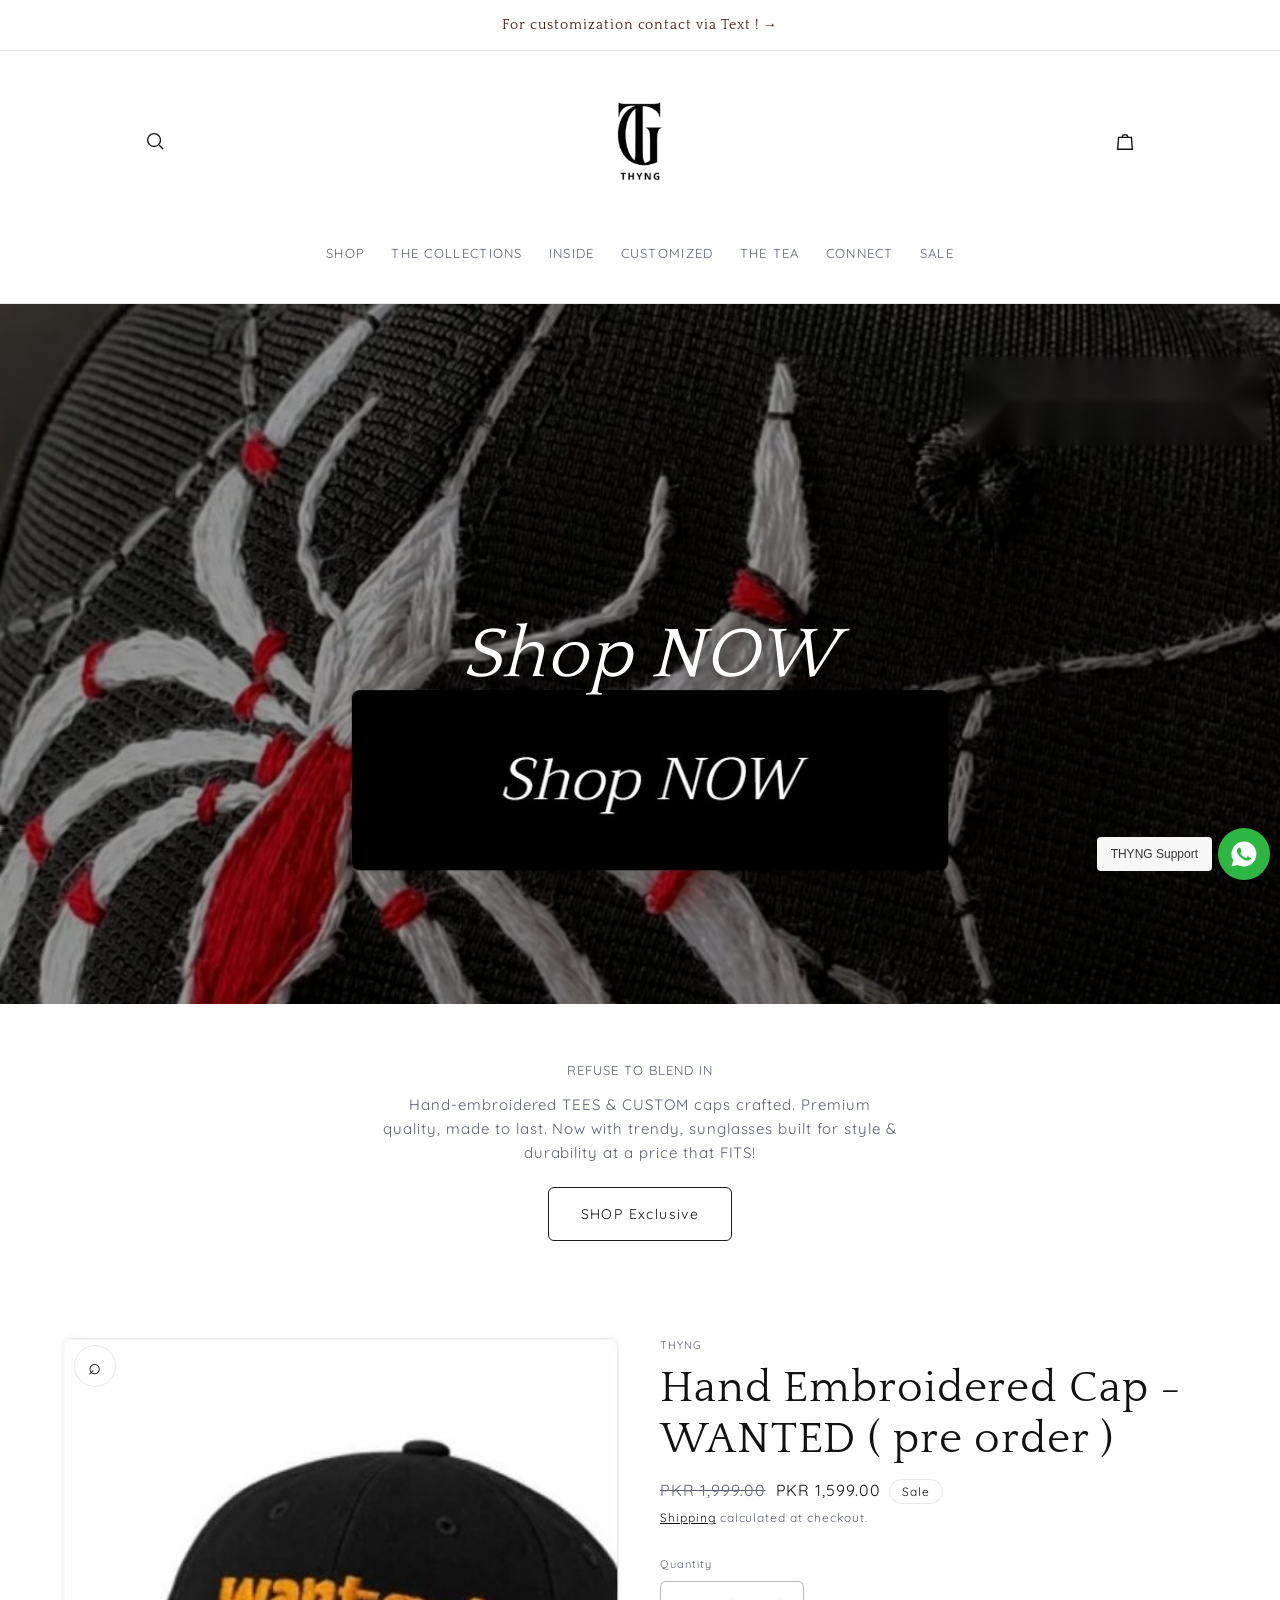
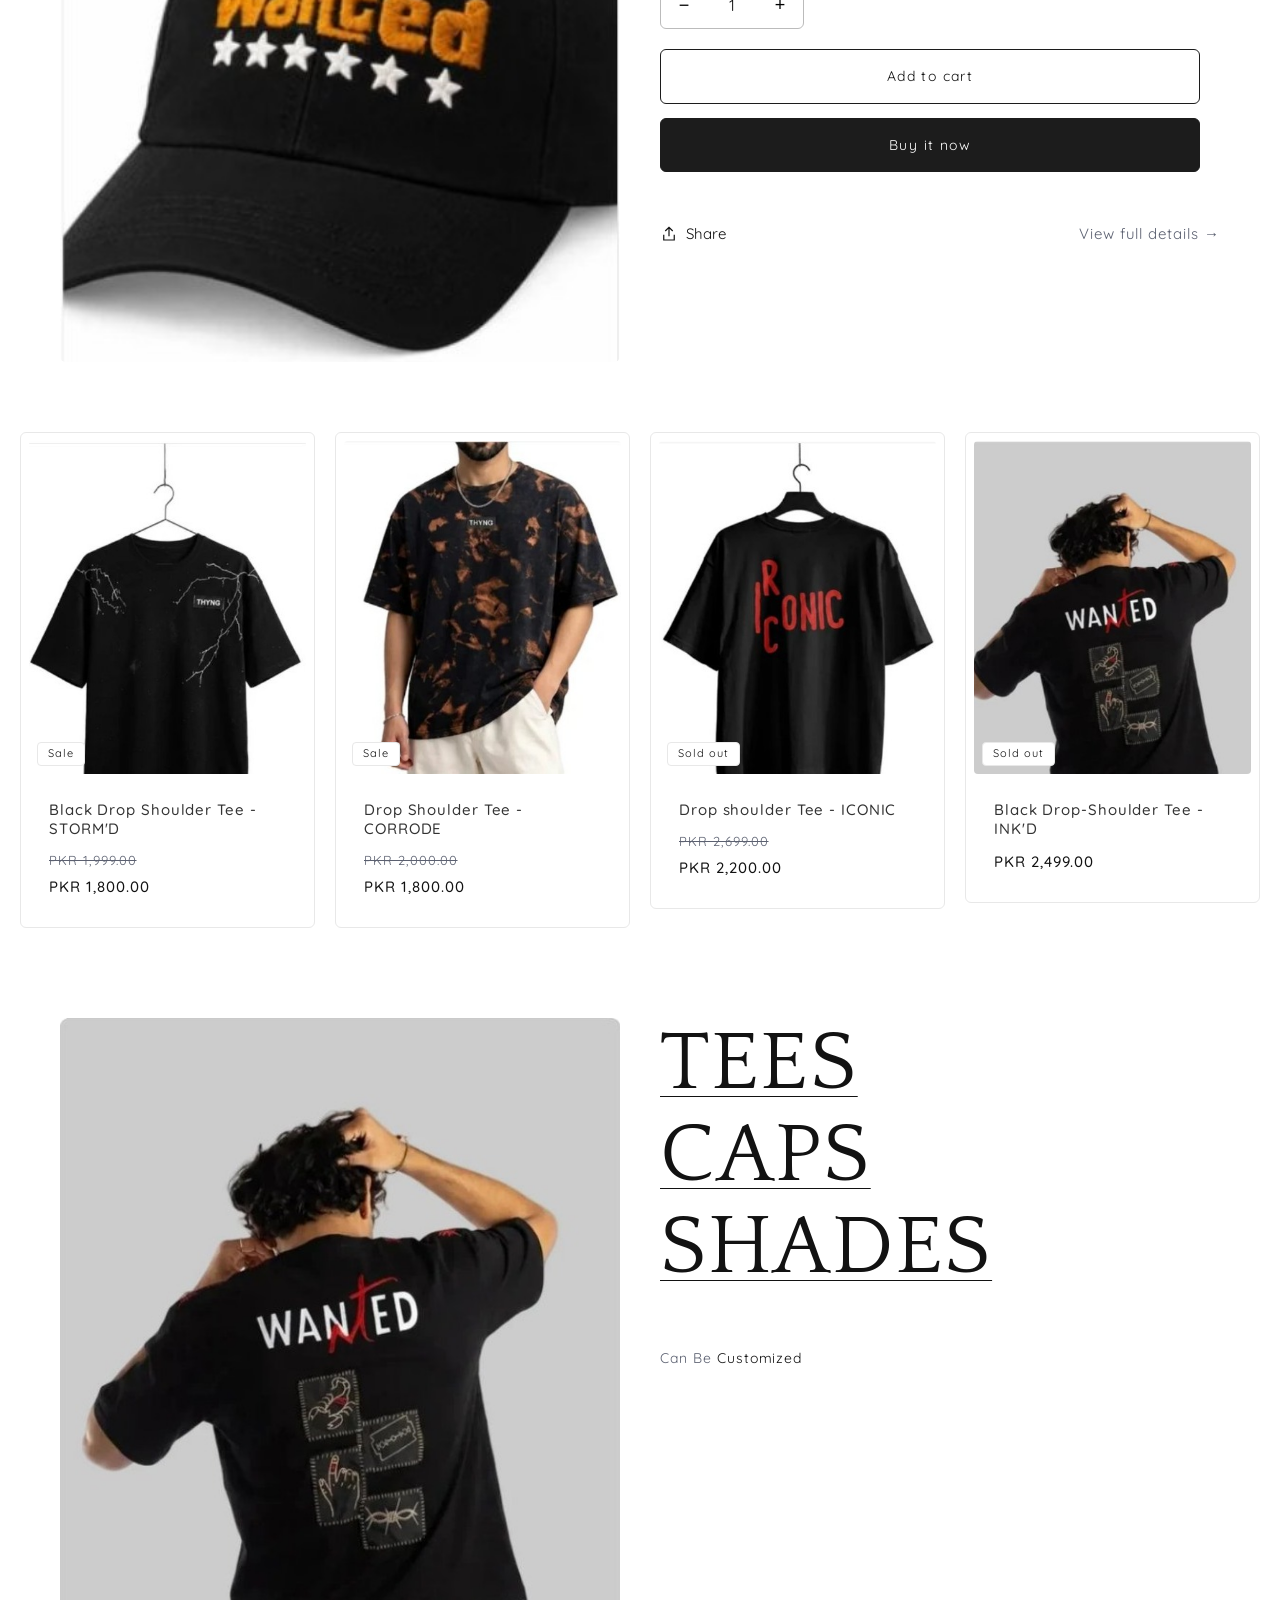
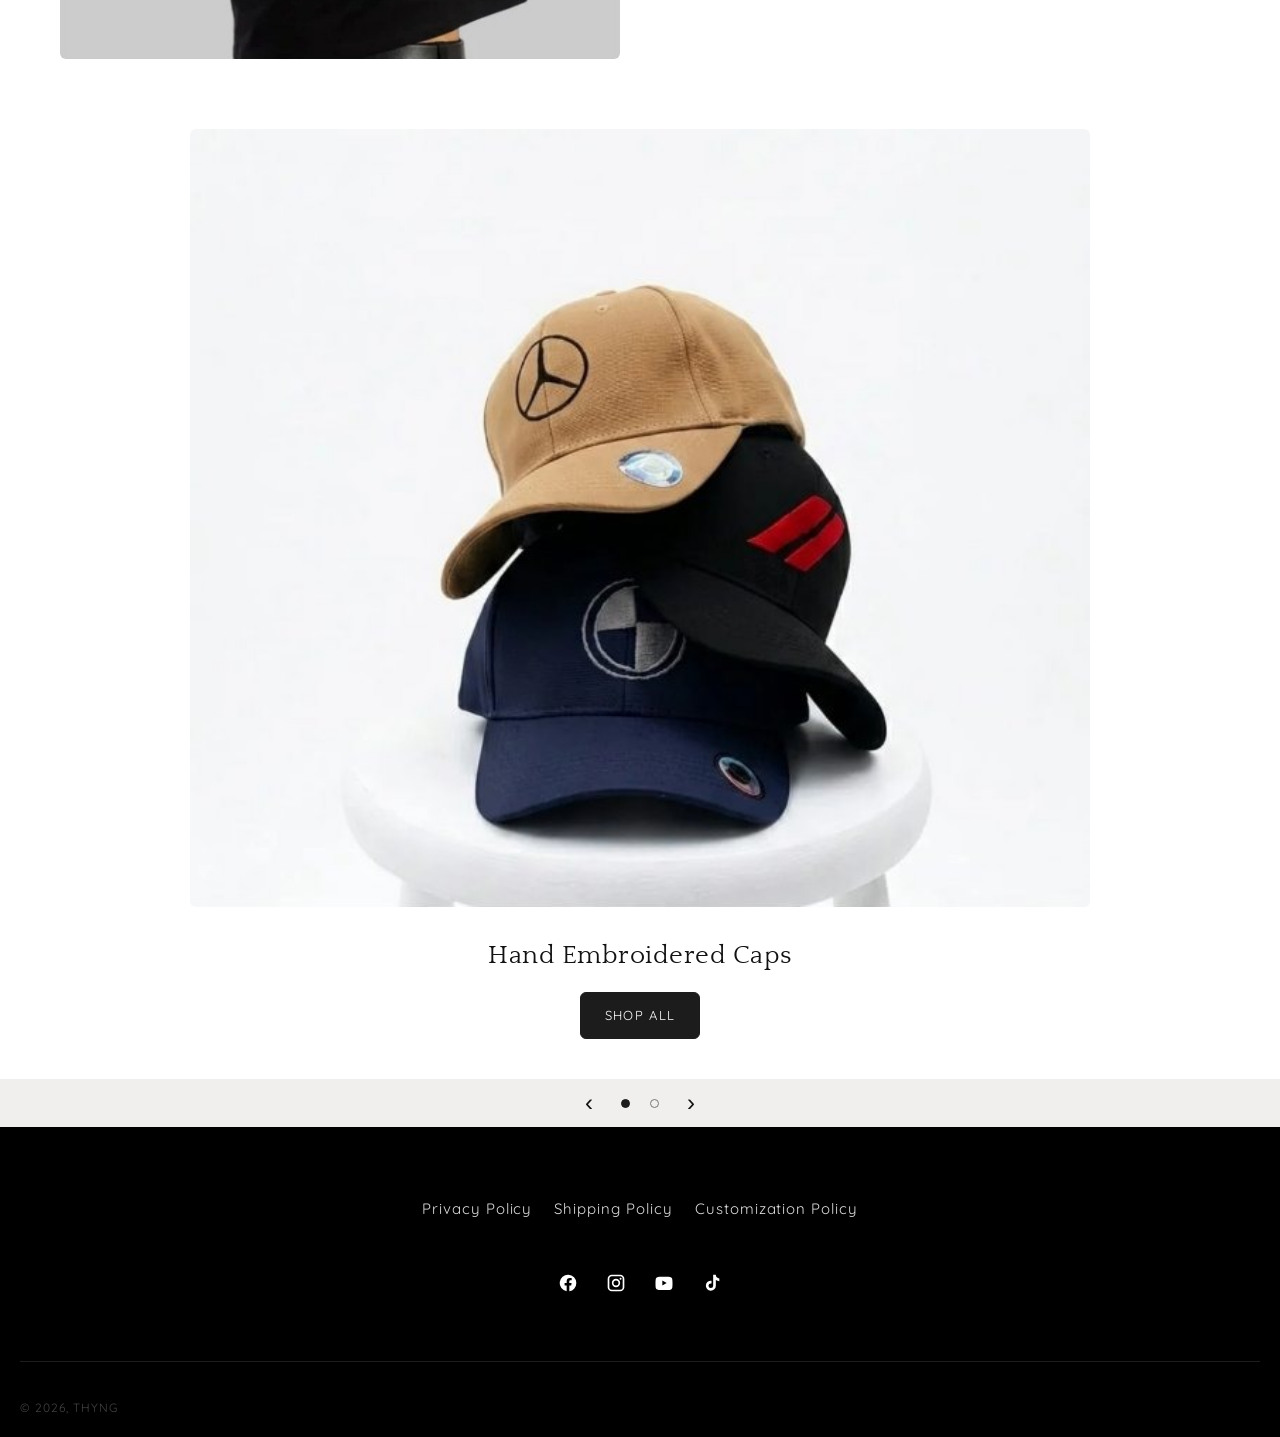
<file: index.html>
<!doctype html><html lang="en"><head><meta charset="UTF-8"><meta name="viewport" content="width=device-width,initial-scale=1"><title>THYNG - Hand Embroidered Streetwear</title><link rel="icon" href="favicon.ico" sizes="any"><link rel="icon" type="image/png" href="assets/favicon.png"><link rel="apple-touch-icon" href="assets/apple-touch-icon.png"><link rel="preconnect" href="https://fonts.googleapis.com"><link rel="preconnect" href="https://fonts.gstatic.com" crossorigin><link href="https://fonts.googleapis.com/css2?family=Quicksand:wght@400;500;600&family=Quattrocento:wght@400;700&family=Quattrocento+Sans:ital,wght@0,400;0,700;1,400&display=swap" rel="stylesheet"><link rel="stylesheet" href="css/style.css"></head><body>

<div class="ss" data-ss="none"><div class="ss-track">
<a class="ss-slide hero" href="shop.html?c=caps"><picture><source media="(max-width:749px)" srcset="assets/hero-mobile.jpg"><img src="assets/hero.jpg" alt="Hand embroidered ARACHNID cap"></picture><span class="hero-btn">Shop NOW</span></a>
<a class="ss-slide hero" href="shop.html?c=tees"><img src="assets/slide-suture.jpg" alt="SUTURE 0.1 limited edition"><span class="hero-btn t">Shop NOW</span></a>
</div></div>
<section class="tagline"><small>REFUSE TO BLEND IN</small><p>Hand-embroidered TEES &amp; CUSTOM caps crafted. Premium quality, made to last. Now with trendy, sunglasses built for style &amp; durability at a price that FITS!</p><a class="btn ghost" href="shop.html">SHOP Exclusive</a></section>
<section class="feat" id="feat"></section>
<section class="grid" id="tees"></section>
<section class="big"><img class="big-img" src="assets/feature-tee.jpg" alt="WANTED drop shoulder tee"><h2><a href="shop.html?c=tees">TEES</a><br><a href="shop.html?c=caps">CAPS</a><br><a href="shop.html?c=shades">SHADES</a></h2><p>Can Be <b>Customized</b></p></section>
<div class="ss" data-ss="dots"><div class="ss-track">
<div class="ss-slide band"><a class="bl" href="shop.html?c=caps"><img src="assets/band-caps.jpg" alt="Hand embroidered caps"></a><h2>Hand Embroidered Caps</h2><a class="btn" href="shop.html?c=caps">SHOP ALL</a></div>
<div class="ss-slide band"><a class="bl" href="shop.html?c=shades"><img src="assets/band-shades.jpg" alt="Trendy shades"></a><h2>Trendy Shades</h2><a class="btn" href="shop.html?c=shades">SHOP ALL</a></div>
</div></div>
<script src="js/main.js"></script>
<script>
PRODUCTS_READY.then(()=>{
 const p=PRODUCTS.find(x=>x.id==="wanted");let q=1;const f=document.getElementById("feat");
 f.innerHTML=`<div class="pm"><span class="zoom">⌕</span><img src="${img(p)}" alt="${p.name}"></div><div><small>THYNG</small><h1>${p.name}</h1>
 <div class="price">${priceHTML(p)}<span class="badge">Sale</span></div><div class="ship"><u>Shipping</u> calculated at checkout.</div>
 <small>Quantity</small><br><div class="qty"><button id="m">−</button><span id="q">1</span><button id="pl">+</button></div>
 <div class="stack"><button class="btn ghost block" id="add">Add to cart</button><button class="btn block" id="buy">Buy it now</button></div><div class="moreRow"><button class="sharebtn" id="shr">${SHARE_SVG} Share</button><a href="product.html?id=${p.id}">View full details →</a></div></div>`;
 const qe=document.getElementById("q");m.onclick=()=>{q=Math.max(1,q-1);qe.textContent=q};pl.onclick=()=>{q++;qe.textContent=q};
 add.onclick=()=>{Cart.add(p.id,q);add.textContent="Added ✓"};buy.onclick=()=>{Cart.add(p.id,q);location.href="cart.html"};shr.onclick=()=>shareProduct(p,shr);
 tees.innerHTML=["stormd","corrode","iconic","inkd"].map(i=>cardHTML(PRODUCTS.find(x=>x.id===i))).join("");
});</script>
<script src="js/footer.js"></script></body></html>
</file>
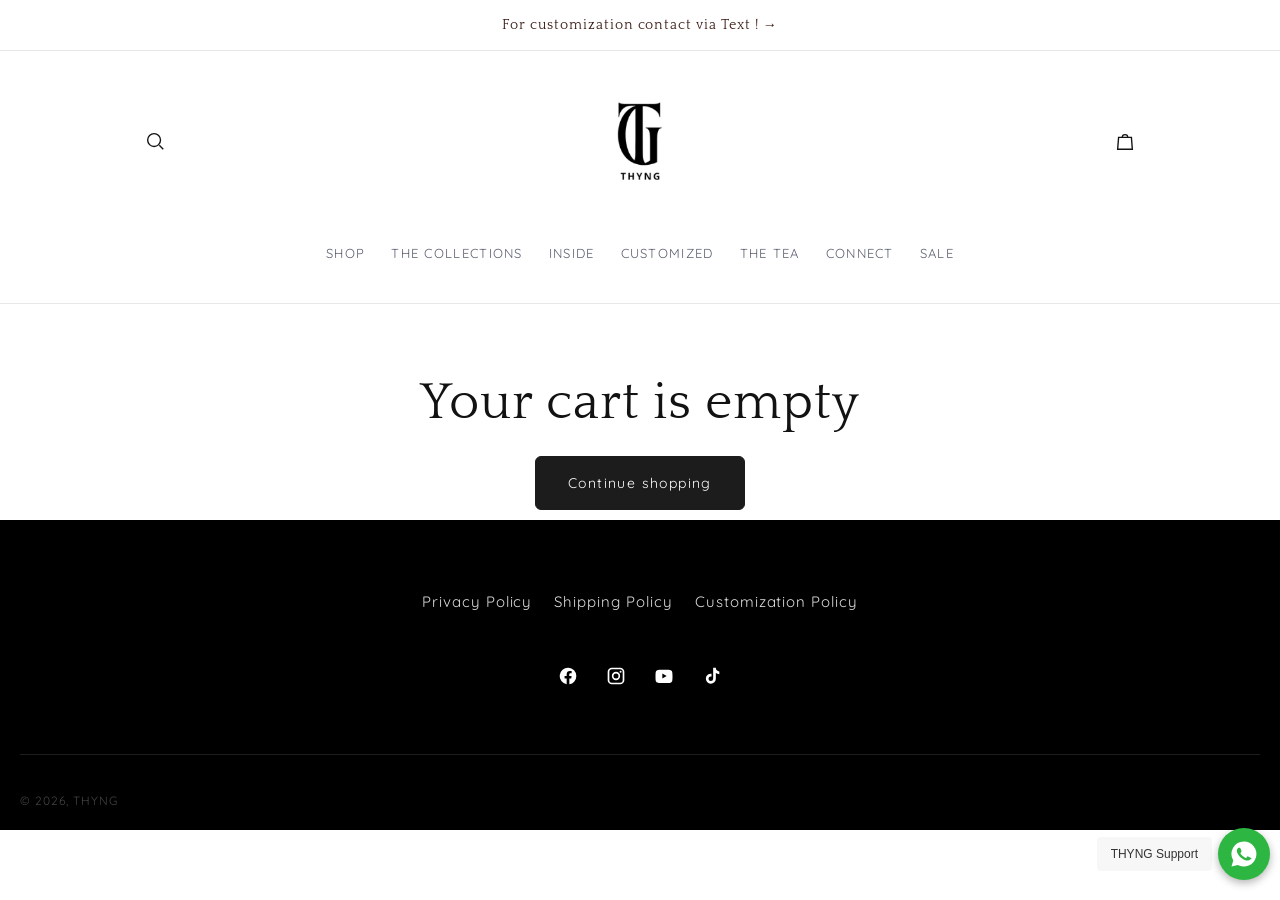
<file: cart.html>
<!doctype html><html lang="en"><head><meta charset="UTF-8"><meta name="viewport" content="width=device-width,initial-scale=1"><title>Your cart - THYNG</title><link rel="icon" href="favicon.ico" sizes="any"><link rel="icon" type="image/png" href="assets/favicon.png"><link rel="apple-touch-icon" href="assets/apple-touch-icon.png"><link rel="preconnect" href="https://fonts.googleapis.com"><link rel="preconnect" href="https://fonts.gstatic.com" crossorigin><link href="https://fonts.googleapis.com/css2?family=Quicksand:wght@400;500;600&family=Quattrocento:wght@400;700&family=Quattrocento+Sans:ital,wght@0,400;0,700;1,400&display=swap" rel="stylesheet"><link rel="stylesheet" href="css/style.css"></head><body>
<div class="wrap" id="c"></div>
<script src="js/main.js"></script>
<script>
PRODUCTS_READY.then(()=>{
 function draw(){const items=Cart.get().map(i=>({...PRODUCTS.concat(BUNDLES).find(p=>p.id===i.id),q:i.q})),c=document.getElementById("c");
  if(!items.length){c.innerHTML='<div class="cart-empty"><h1>Your cart is empty</h1><a class="btn" href="shop.html">Continue shopping</a></div>';return}
  const tot=items.reduce((s,i)=>s+i.price*i.q,0);
  c.innerHTML='<div class="pagehead" style="padding-left:0"><h1>Your cart</h1></div>'+items.map(i=>`<div class="ci"><img src="${img(i)}" alt=""><div>${i.name}<br><small>${fmt(i.price)} × ${i.q}</small><br><a data-r="${i.id}">Remove</a></div><div>${fmt(i.price*i.q)}</div></div>`).join("")+
  `<div class="total">Estimated total ${fmt(tot)}<div class="ship">Shipping calculated at checkout.</div><a class="btn" href="https://wa.me/923324915444?text=${encodeURIComponent("Hi THYNG, I want to order: "+items.map(i=>i.q+"x "+i.name).join(", "))}">Order on WhatsApp</a></div>`;
  c.querySelectorAll("[data-r]").forEach(a=>a.onclick=()=>{Cart.remove(a.dataset.r);draw()});}
 draw();});</script>
<script src="js/footer.js"></script></body></html>
</file>
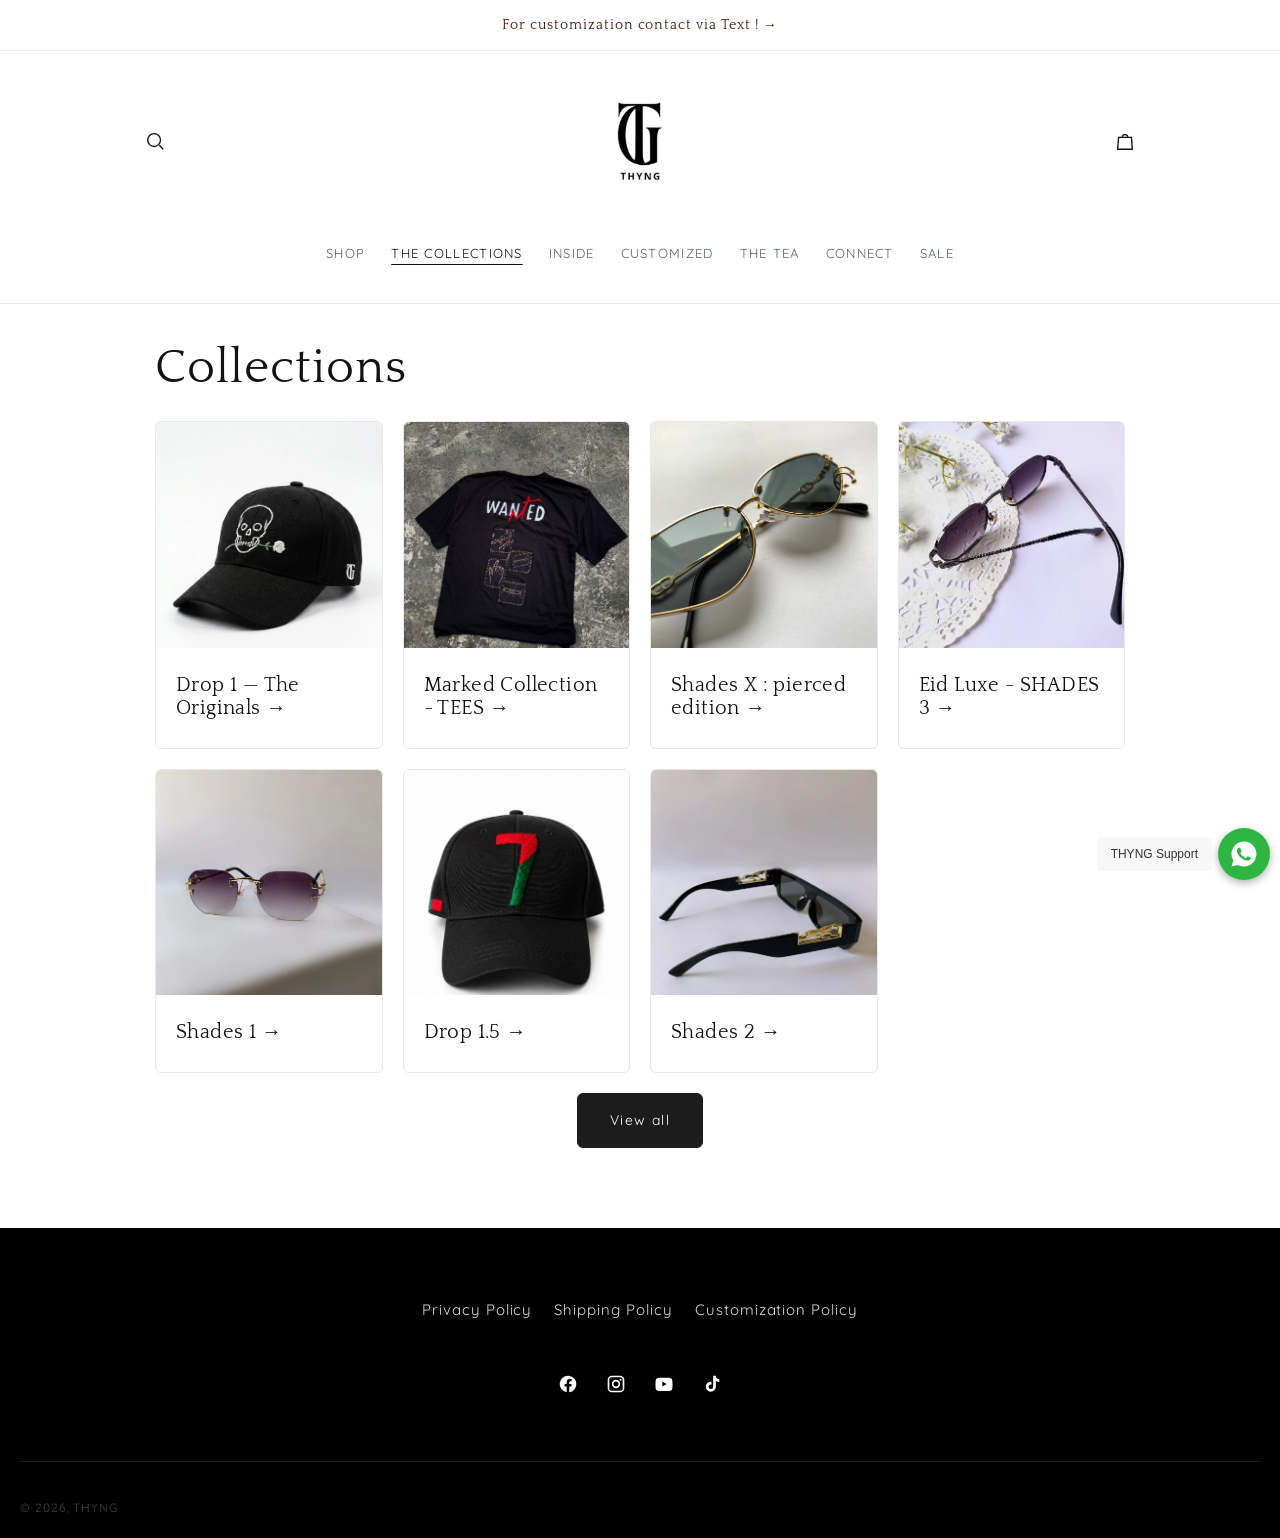
<file: collections.html>
<!doctype html><html lang="en"><head><meta charset="UTF-8"><meta name="viewport" content="width=device-width,initial-scale=1"><title>Collections - THYNG</title><link rel="icon" href="favicon.ico" sizes="any"><link rel="icon" type="image/png" href="assets/favicon.png"><link rel="apple-touch-icon" href="assets/apple-touch-icon.png"><link rel="preconnect" href="https://fonts.googleapis.com"><link rel="preconnect" href="https://fonts.gstatic.com" crossorigin><link href="https://fonts.googleapis.com/css2?family=Quicksand:wght@400;500;600&family=Quattrocento:wght@400;700&family=Quattrocento+Sans:ital,wght@0,400;0,700;1,400&display=swap" rel="stylesheet"><link rel="stylesheet" href="css/style.css"></head><body>
<section class="colls"><div class="ch"><h1>Collections</h1><a class="va" href="shop.html">View all</a></div>
<div class="cgrid" id="cg"></div>
<div class="cctl"><button id="cp" aria-label="Previous">‹</button><span id="cn"></span><button id="cx" aria-label="Next">›</button></div>
<div class="vall"><a class="btn" href="shop.html">View all</a></div></section>
<script src="js/main.js"></script>
<script>
fetch("data/collections.txt?"+Date.now()).then(r=>r.text()).then(t=>{
 const L=t.split(/\r?\n/).map(l=>l.trim()).filter(l=>l&&!l.startsWith("#")).map(l=>l.split("|").map(x=>x.trim()));
 cg.innerHTML=L.map(([s,n,i])=>`<a class="cc" href="shop.html?collection=${s}&title=${encodeURIComponent(n)}"><img src="assets/collections/${i}" alt="${n}" loading="lazy"><h3>${n} →</h3></a>`).join("");
 const step=()=>cg.firstElementChild.offsetWidth+10,upd=()=>{cn.textContent=(Math.min(L.length,Math.round(cg.scrollLeft/step())+1))+" / "+L.length};
 cg.onscroll=upd;cp.onclick=()=>cg.scrollBy({left:-step(),behavior:"smooth"});cx.onclick=()=>cg.scrollBy({left:step(),behavior:"smooth"});upd();
});
</script>
<script src="js/footer.js"></script></body></html>
</file>
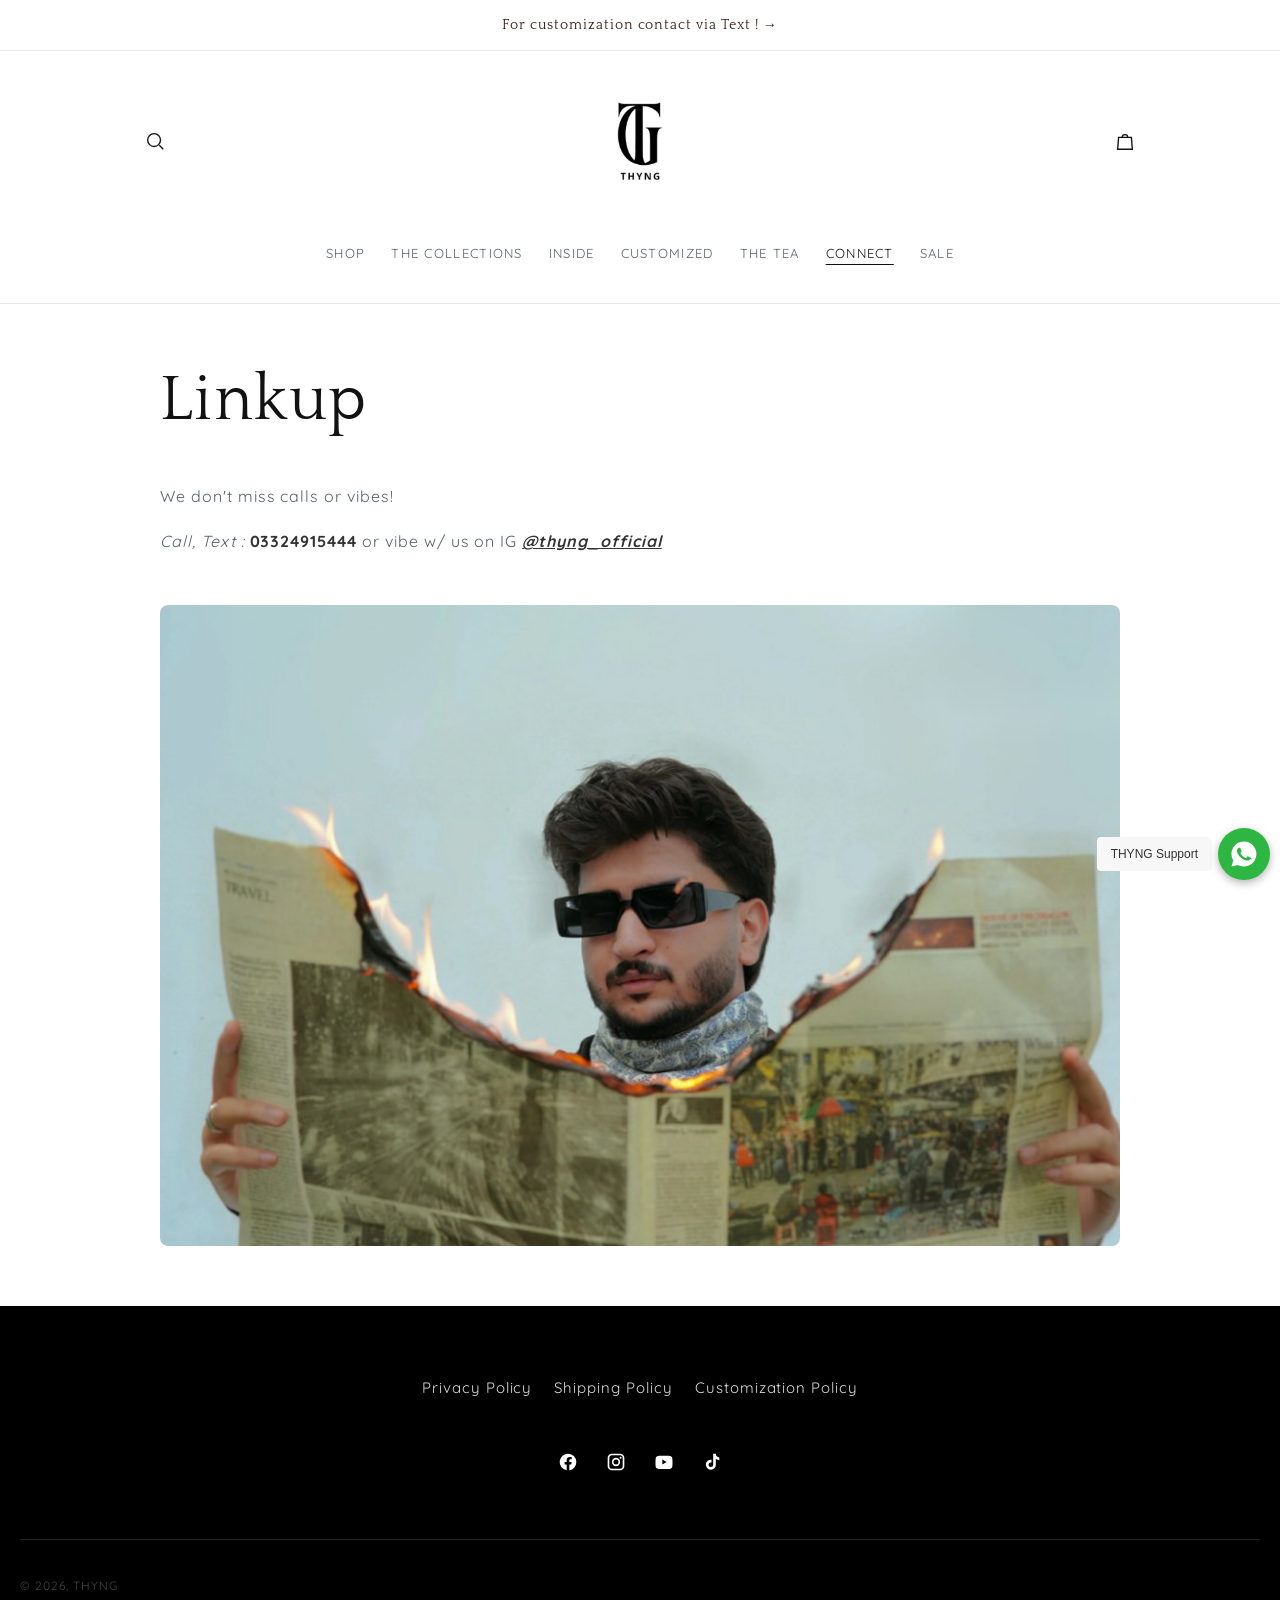
<file: contact.html>
<!doctype html><html lang="en"><head><meta charset="UTF-8"><meta name="viewport" content="width=device-width,initial-scale=1"><title>Linkup - THYNG</title><link rel="icon" href="favicon.ico" sizes="any"><link rel="icon" type="image/png" href="assets/favicon.png"><link rel="apple-touch-icon" href="assets/apple-touch-icon.png"><link rel="preconnect" href="https://fonts.googleapis.com"><link rel="preconnect" href="https://fonts.gstatic.com" crossorigin><link href="https://fonts.googleapis.com/css2?family=Quicksand:wght@400;500;600&family=Quattrocento:wght@400;700&family=Quattrocento+Sans:ital,wght@0,400;0,700;1,400&display=swap" rel="stylesheet"><link rel="stylesheet" href="css/style.css"></head><body>
<section class="contact"><h1>Linkup</h1><p>We don't miss calls or vibes!</p>
<p><i>Call, Text :</i> <b style="color:#333">03324915444</b> or vibe w/ us on IG <a href="https://www.instagram.com/thyng_official/" target="_blank" rel="noopener" style="color:#333"><b><i>@thyng_official</i></b></a></p><img src="assets/contact.jpg" alt="THYNG"></section>
<script src="js/main.js"></script>

<script src="js/footer.js"></script></body></html>
</file>
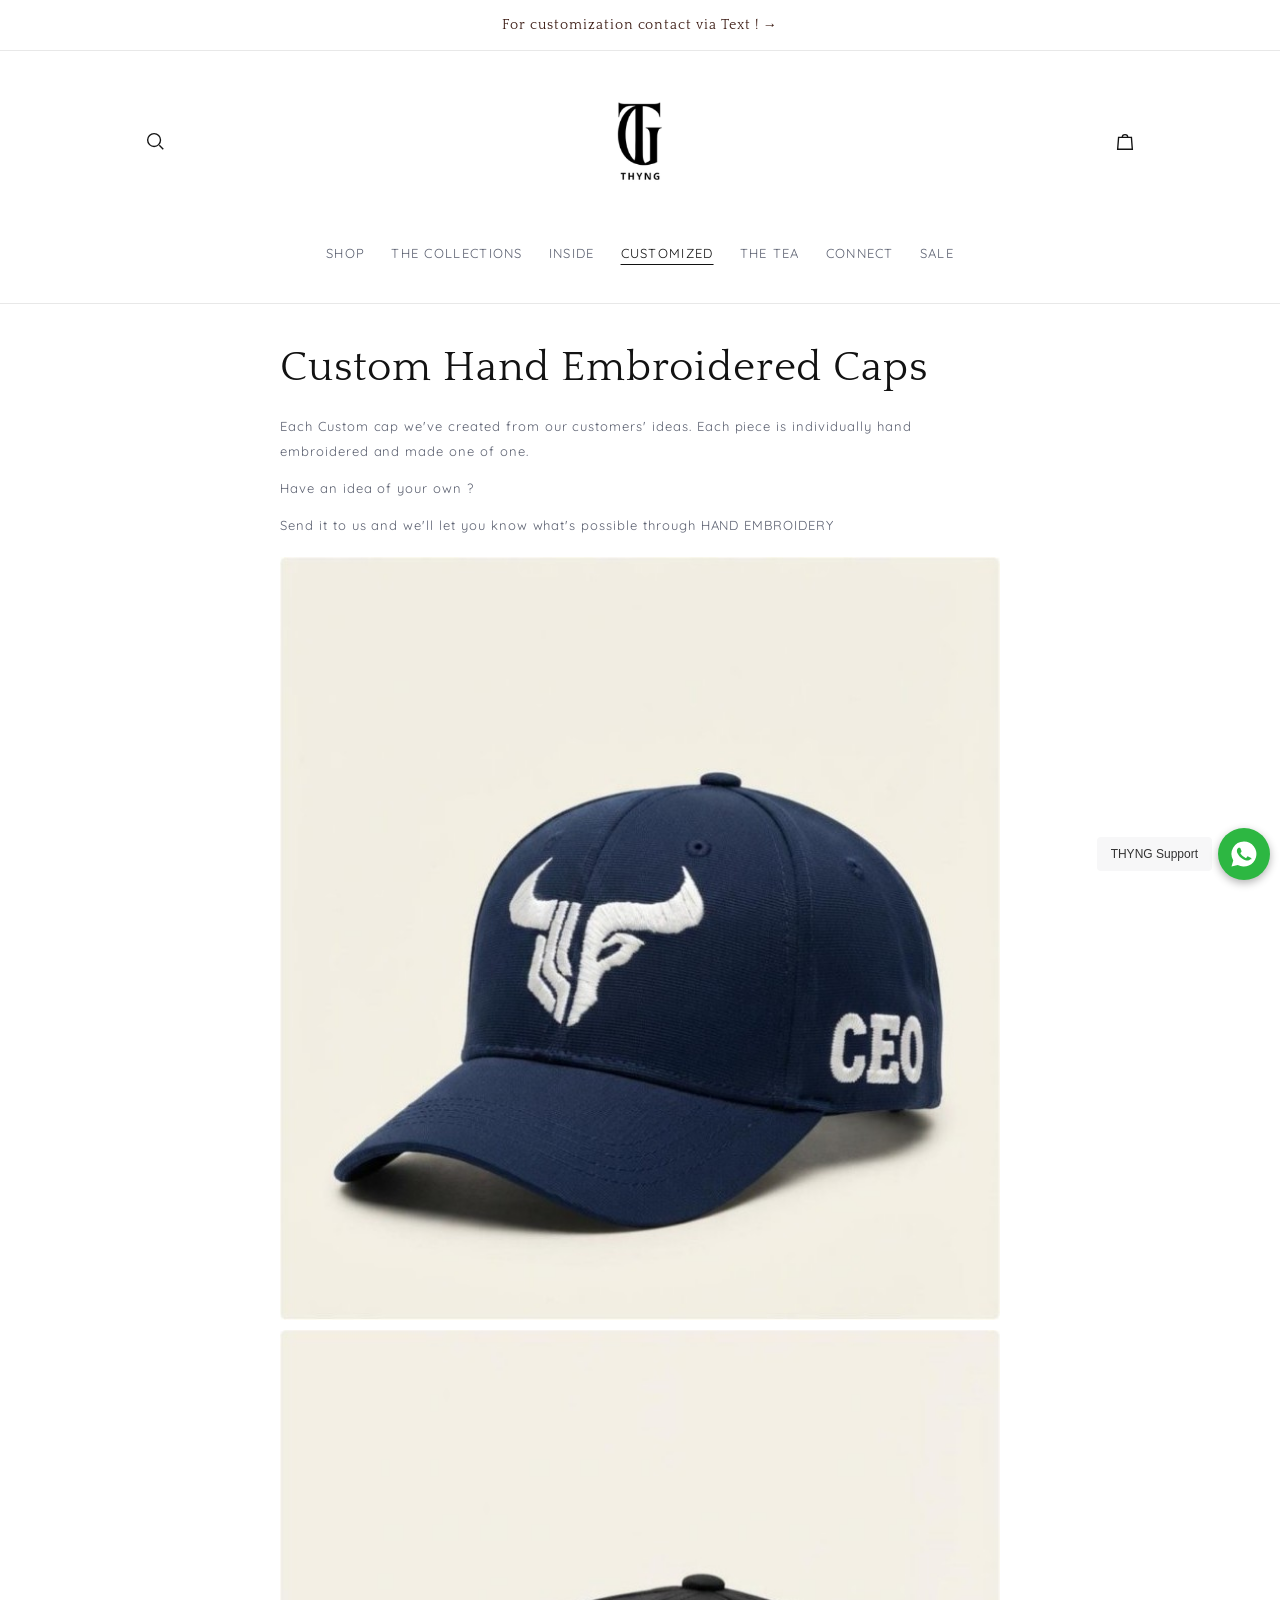
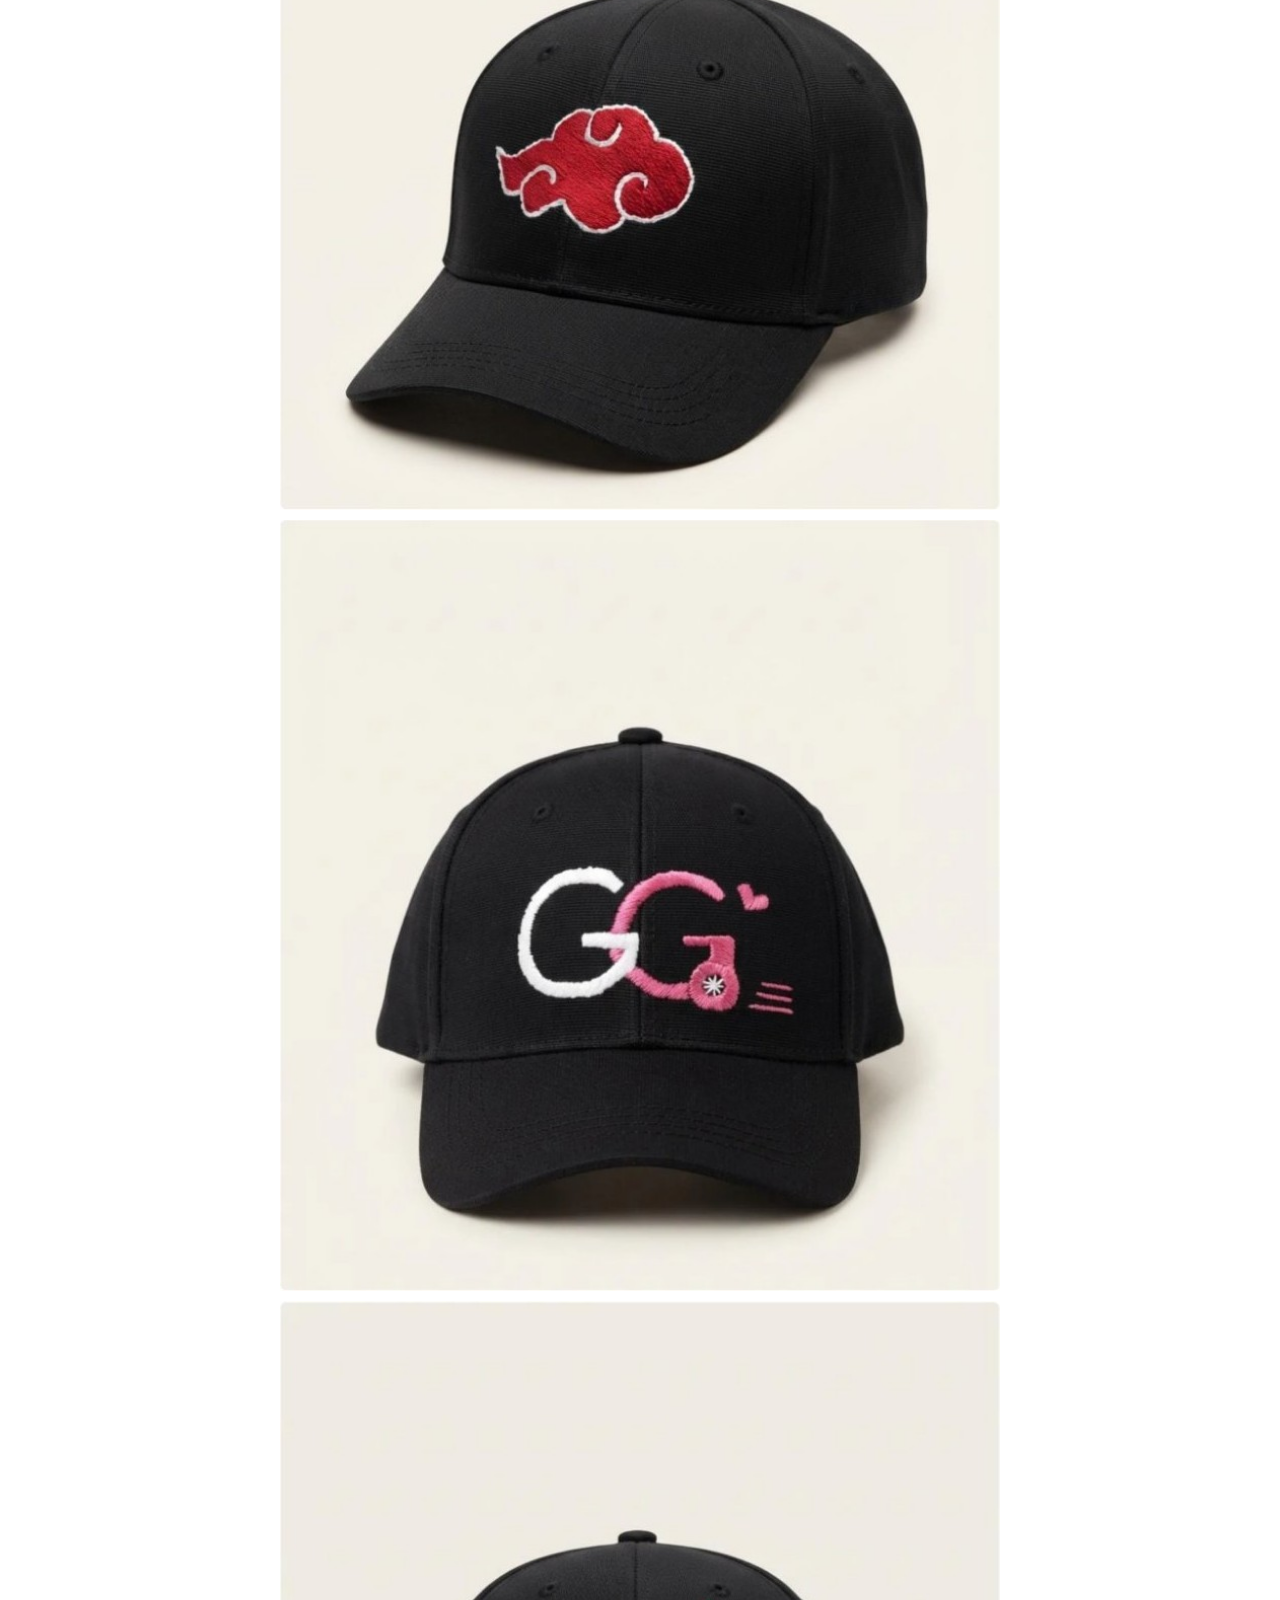
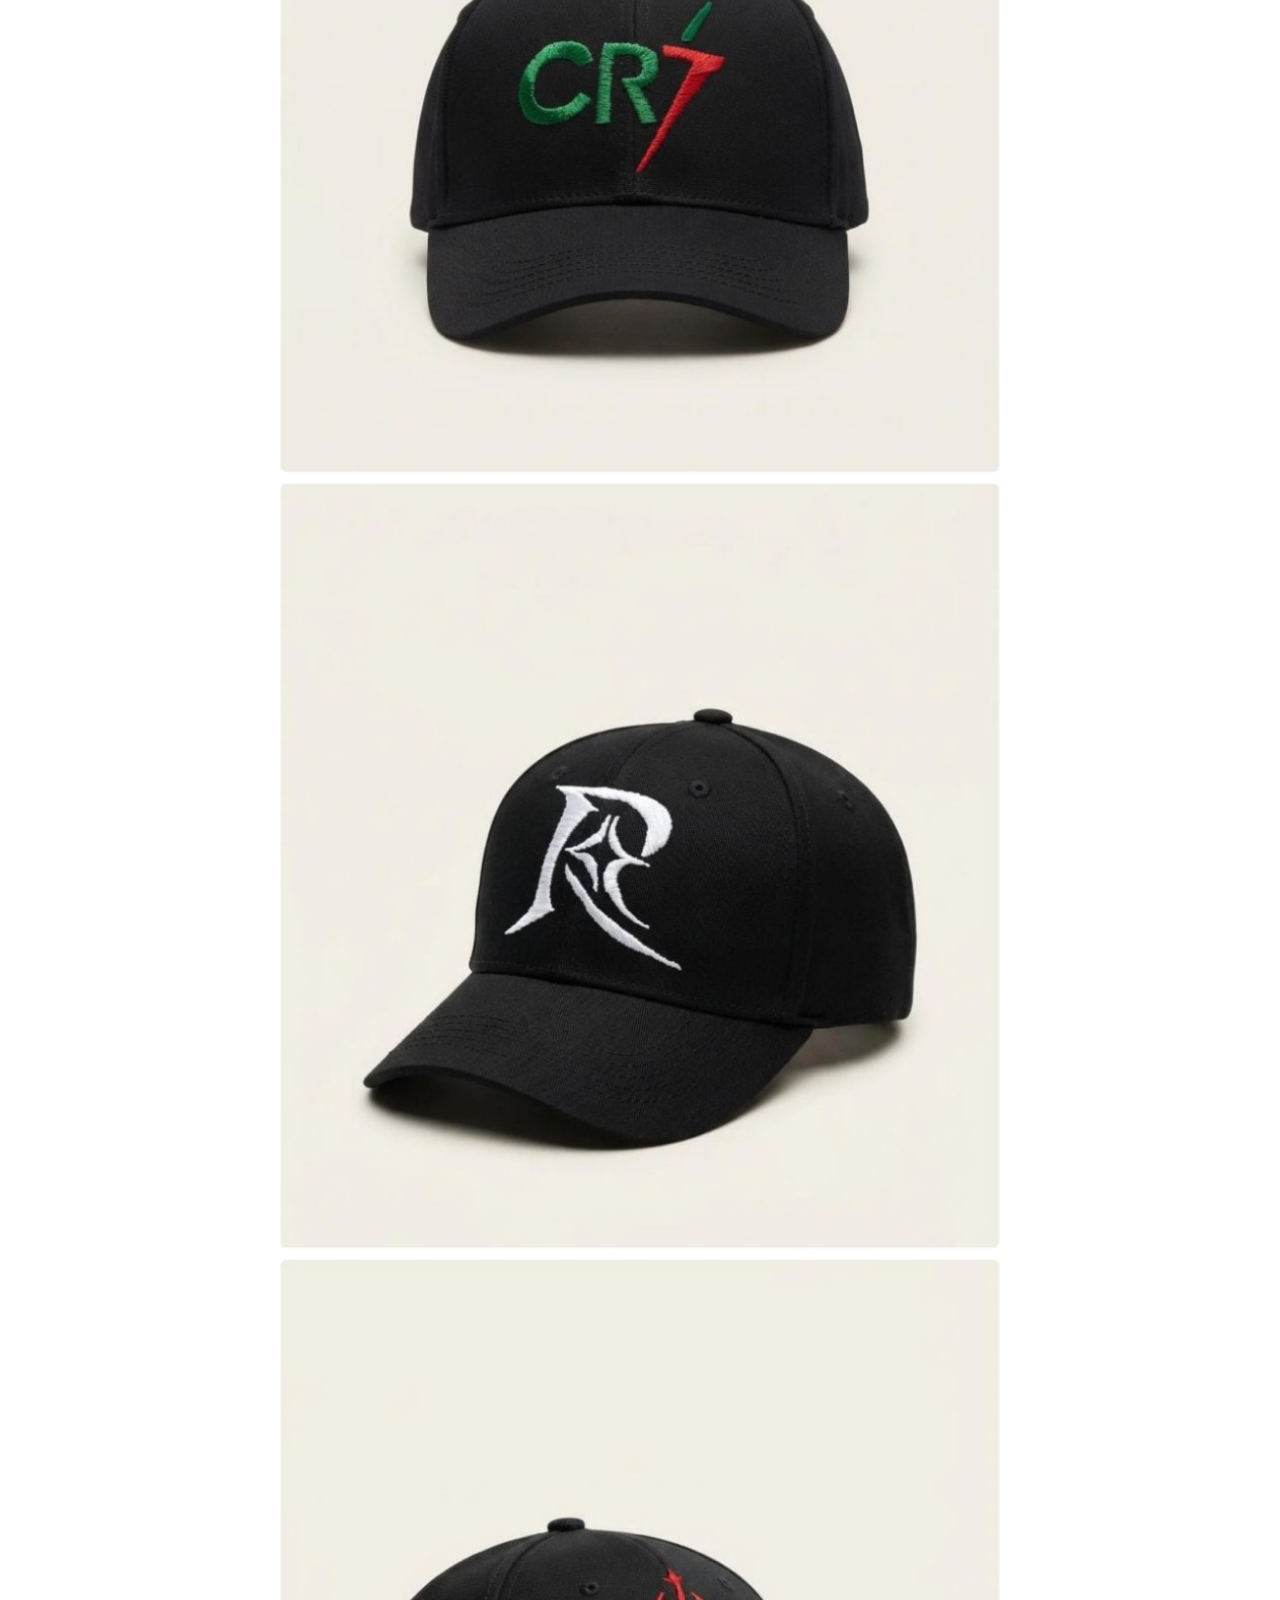
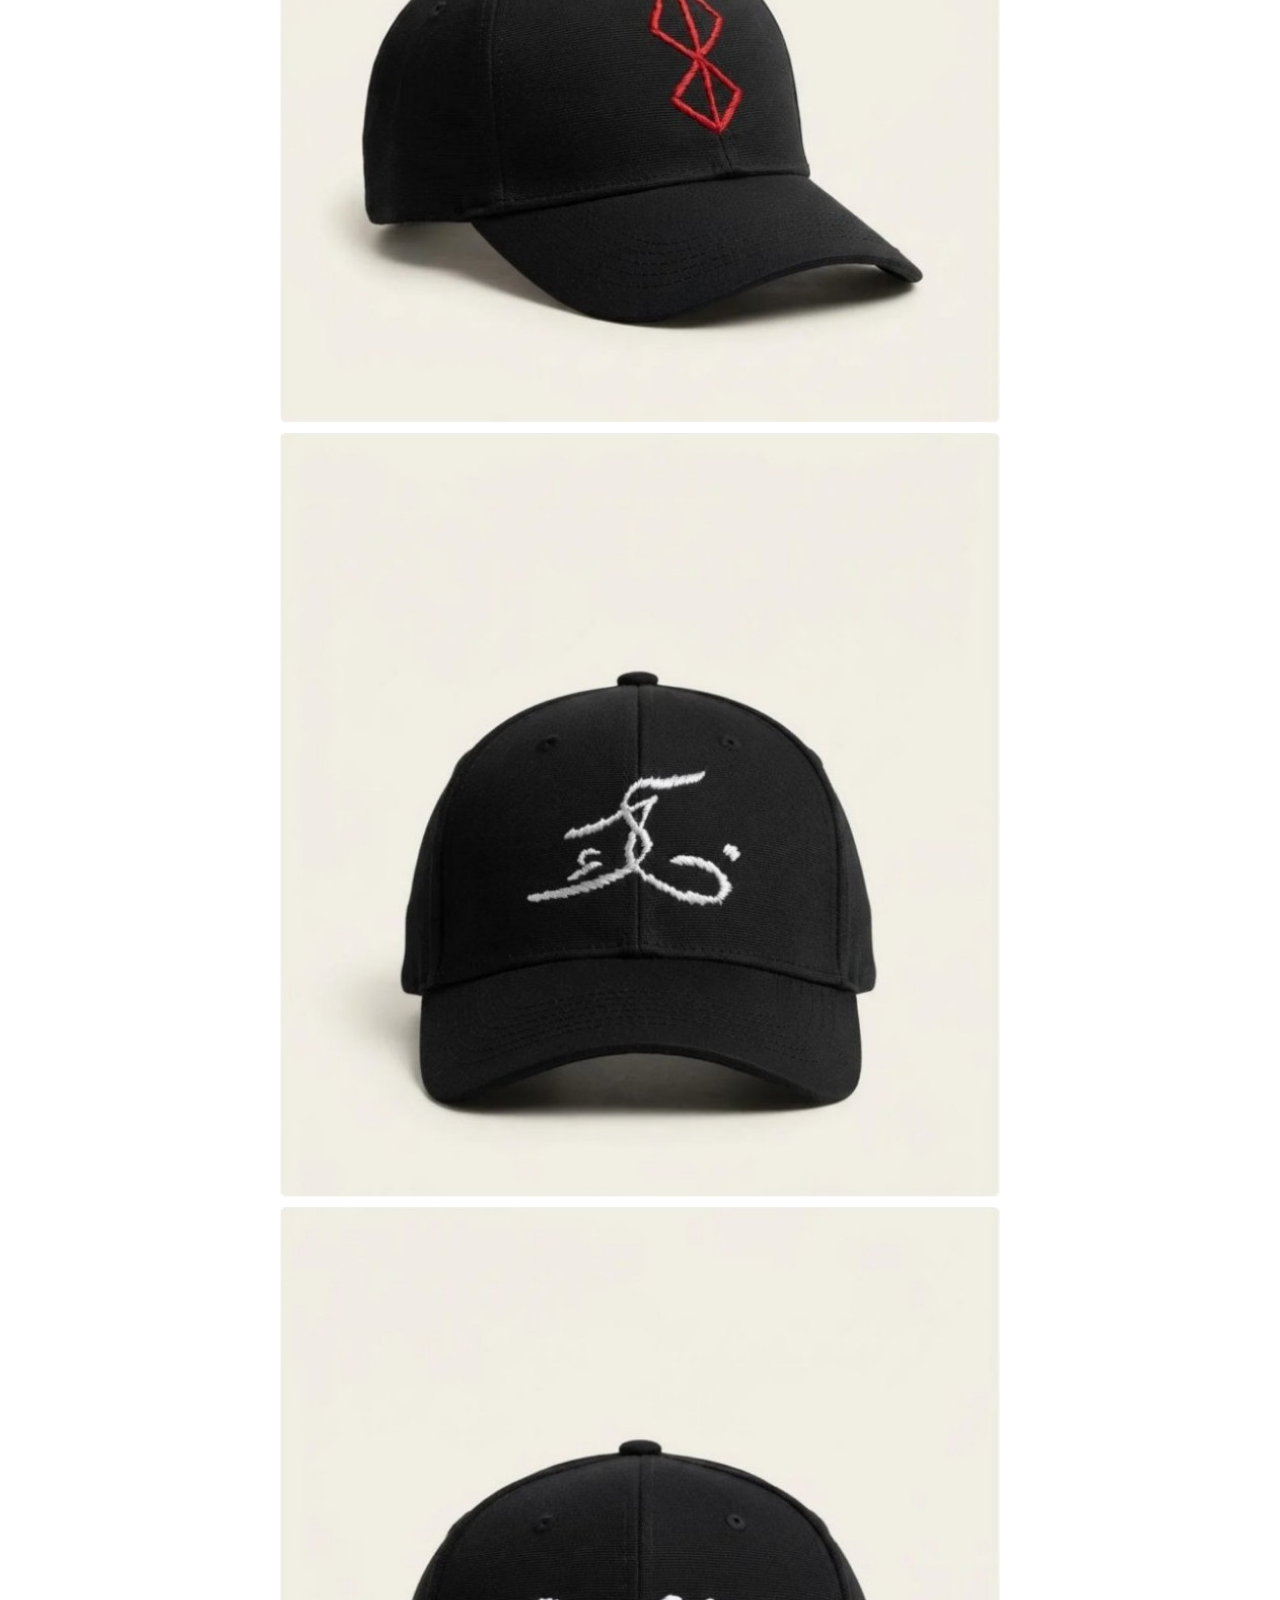
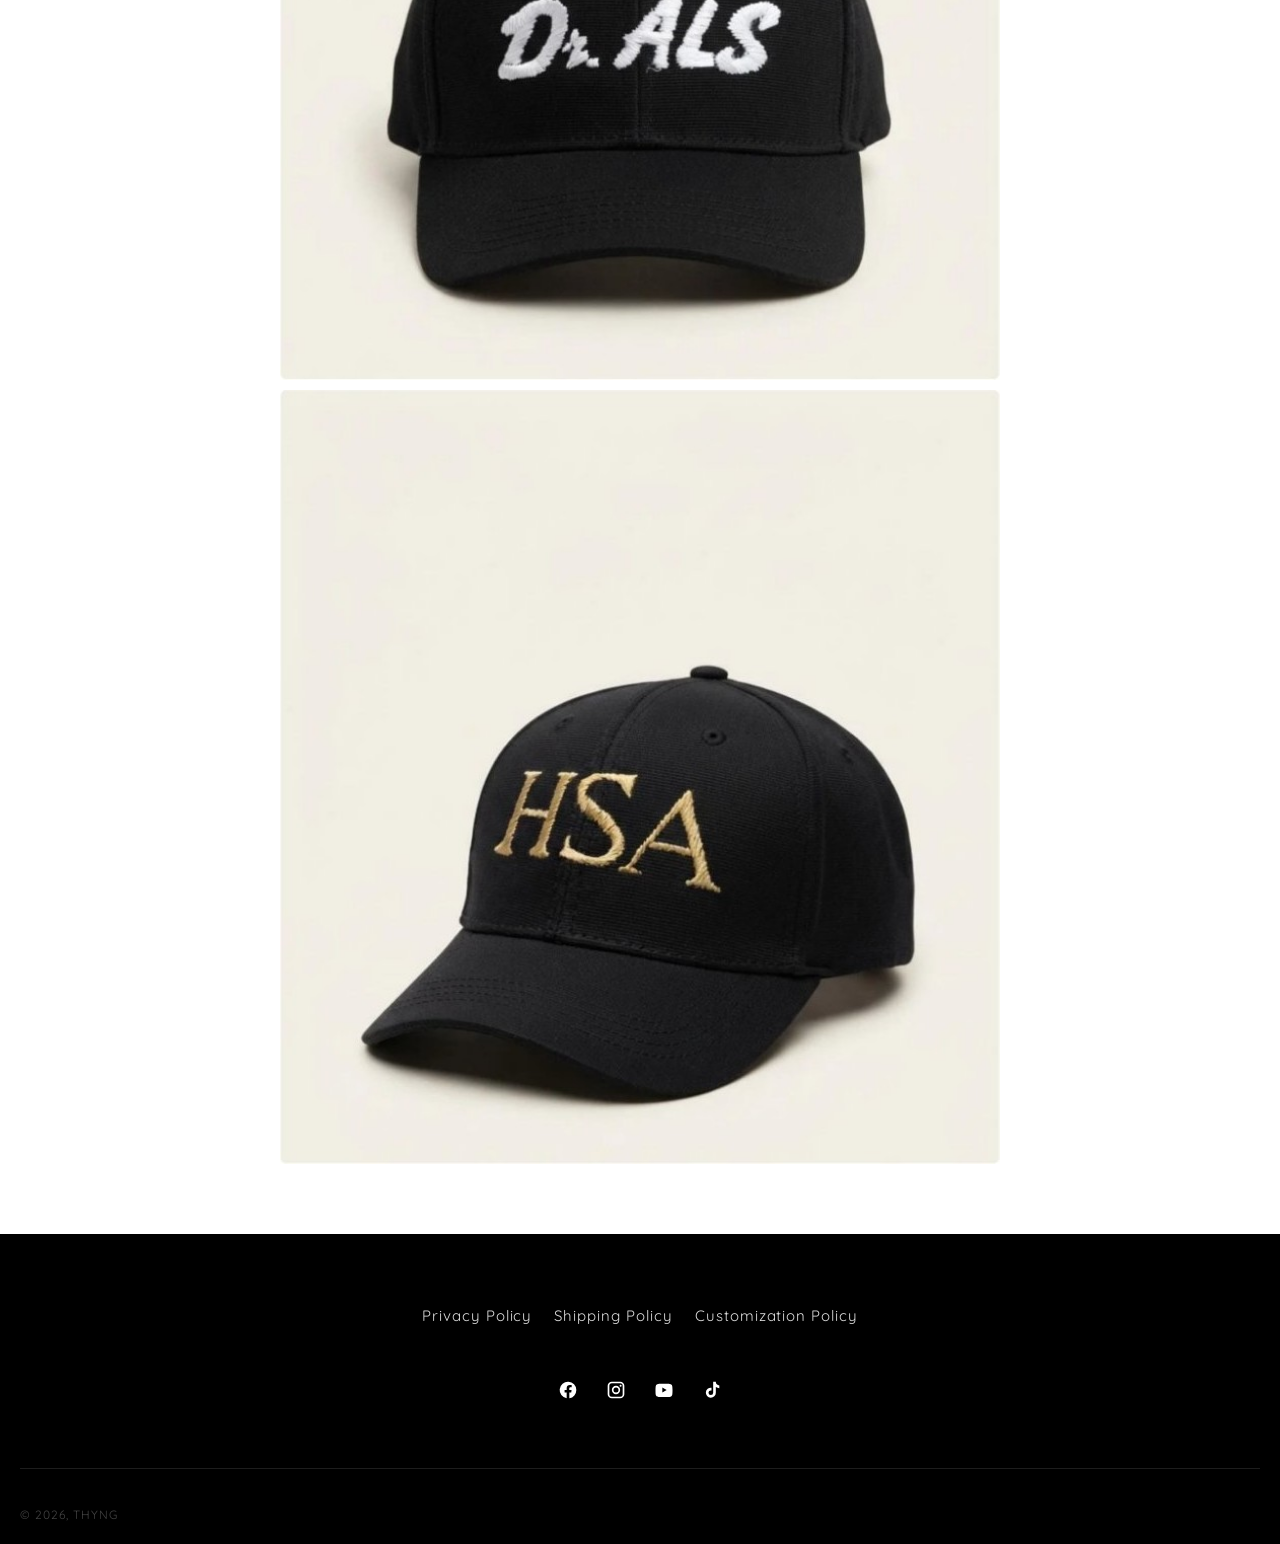
<file: customized.html>
<!doctype html><html lang="en"><head><meta charset="UTF-8"><meta name="viewport" content="width=device-width,initial-scale=1"><title>Custom Hand Embroidered Caps - THYNG</title><link rel="icon" href="favicon.ico" sizes="any"><link rel="icon" type="image/png" href="assets/favicon.png"><link rel="apple-touch-icon" href="assets/apple-touch-icon.png"><link rel="preconnect" href="https://fonts.googleapis.com"><link rel="preconnect" href="https://fonts.gstatic.com" crossorigin><link href="https://fonts.googleapis.com/css2?family=Quicksand:wght@400;500;600&family=Quattrocento:wght@400;700&family=Quattrocento+Sans:ital,wght@0,400;0,700;1,400&display=swap" rel="stylesheet"><link rel="stylesheet" href="css/style.css"></head><body>
<main class="narrow gal"><h1>Custom Hand Embroidered Caps</h1>
<p>Each Custom cap we've created from our customers' ideas. Each piece is individually hand embroidered and made one of one.</p><p>Have an idea of your own ?</p><p>Send it to us and we'll let you know what's possible through HAND EMBROIDERY</p>
<div class="stackimg"><img src="assets/custom/c1.jpg" alt="Custom cap 1" loading="lazy"><img src="assets/custom/c2.jpg" alt="Custom cap 2" loading="lazy"><img src="assets/custom/c3.jpg" alt="Custom cap 3" loading="lazy"><img src="assets/custom/c4.jpg" alt="Custom cap 4" loading="lazy"><img src="assets/custom/c5.jpg" alt="Custom cap 5" loading="lazy"><img src="assets/custom/c6.jpg" alt="Custom cap 6" loading="lazy"><img src="assets/custom/c7.jpg" alt="Custom cap 7" loading="lazy"><img src="assets/custom/c8.jpg" alt="Custom cap 8" loading="lazy"><img src="assets/custom/c9.jpg" alt="Custom cap 9" loading="lazy"></div></main>
<script src="js/main.js"></script><script src="js/footer.js"></script></body></html>
</file>
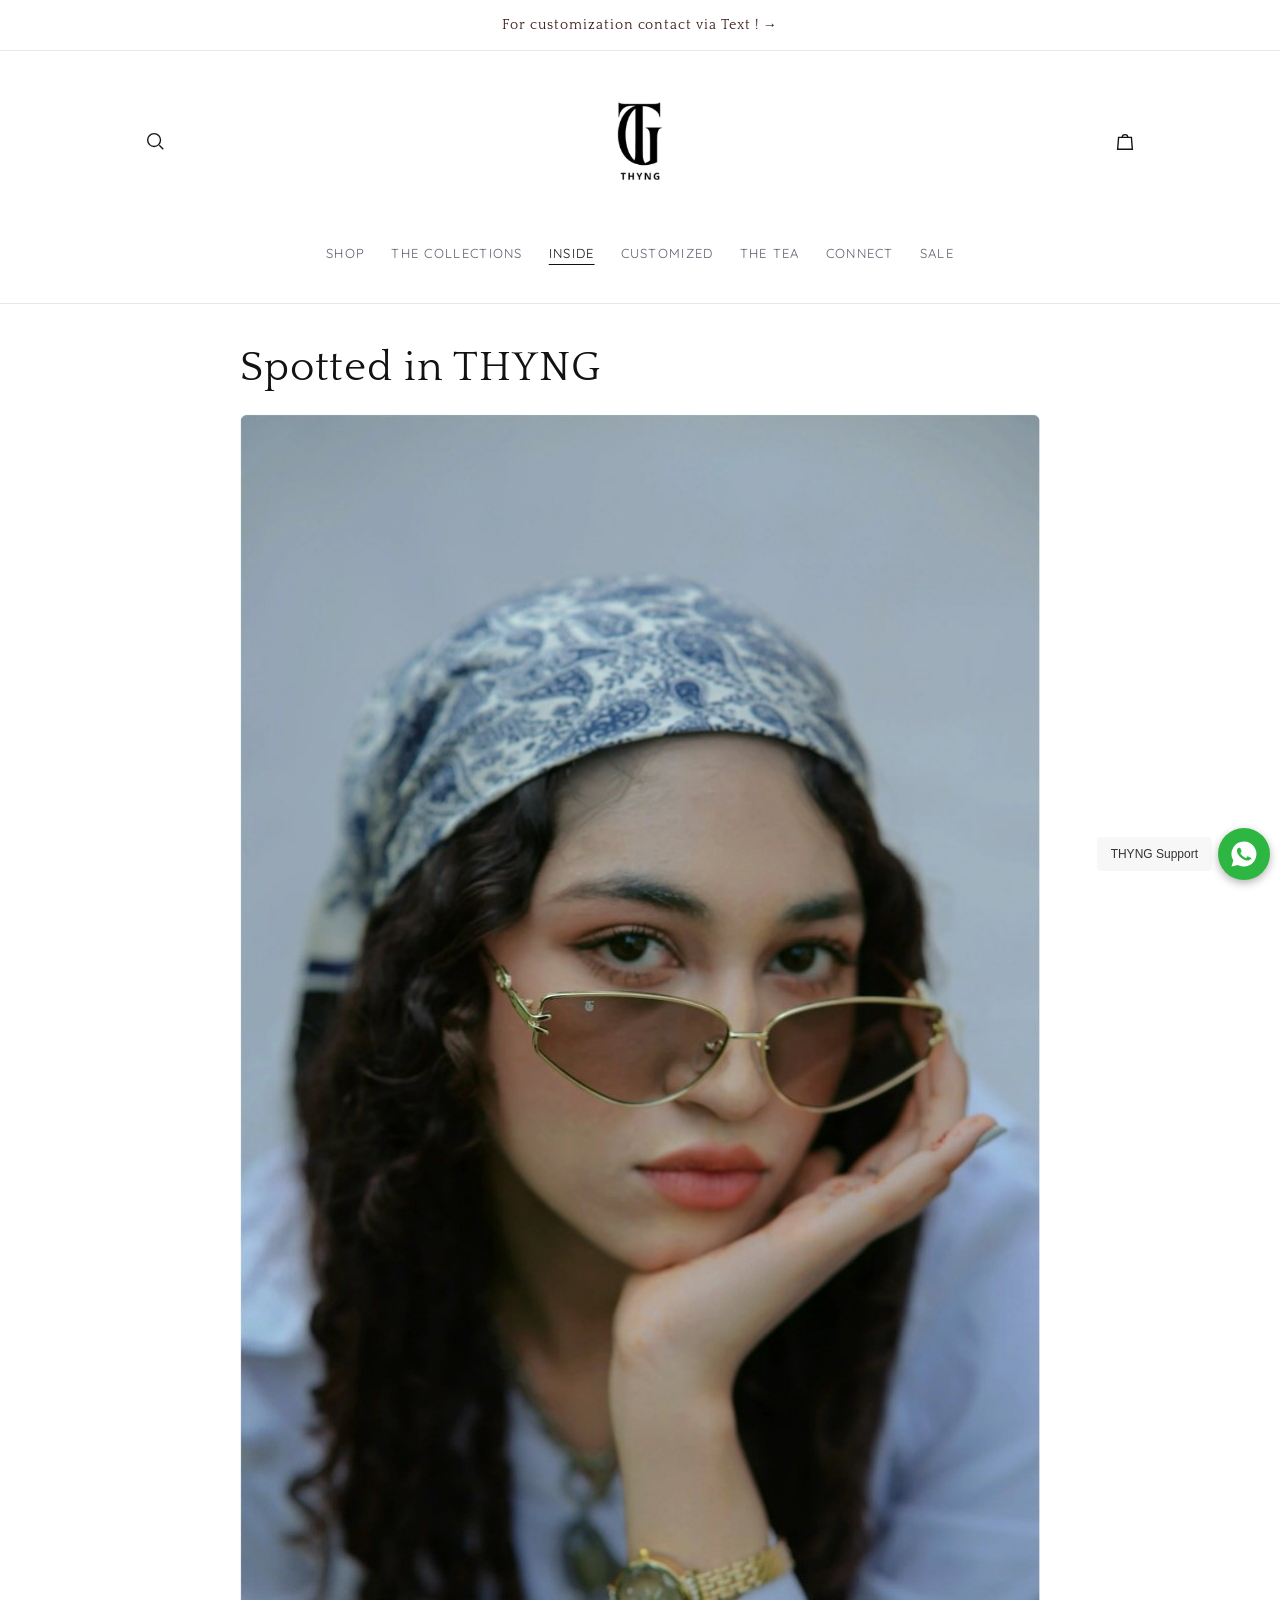
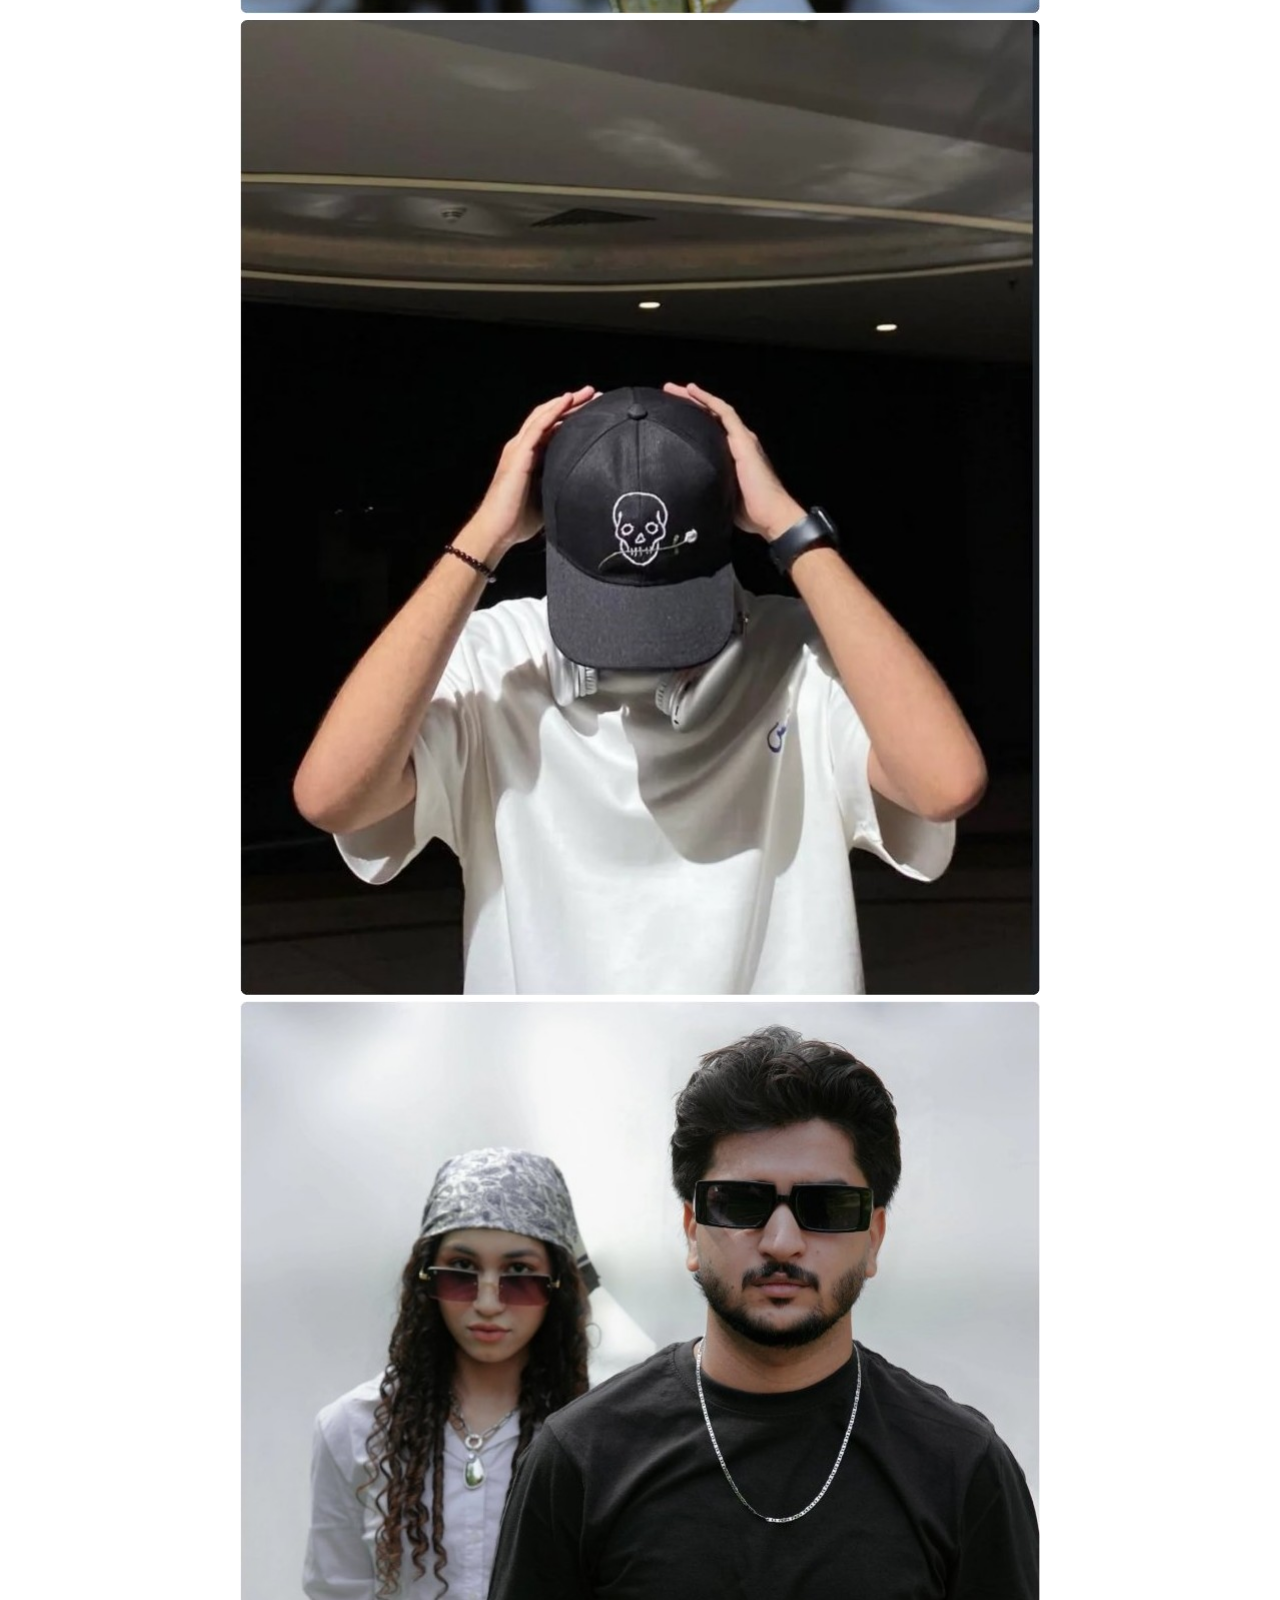
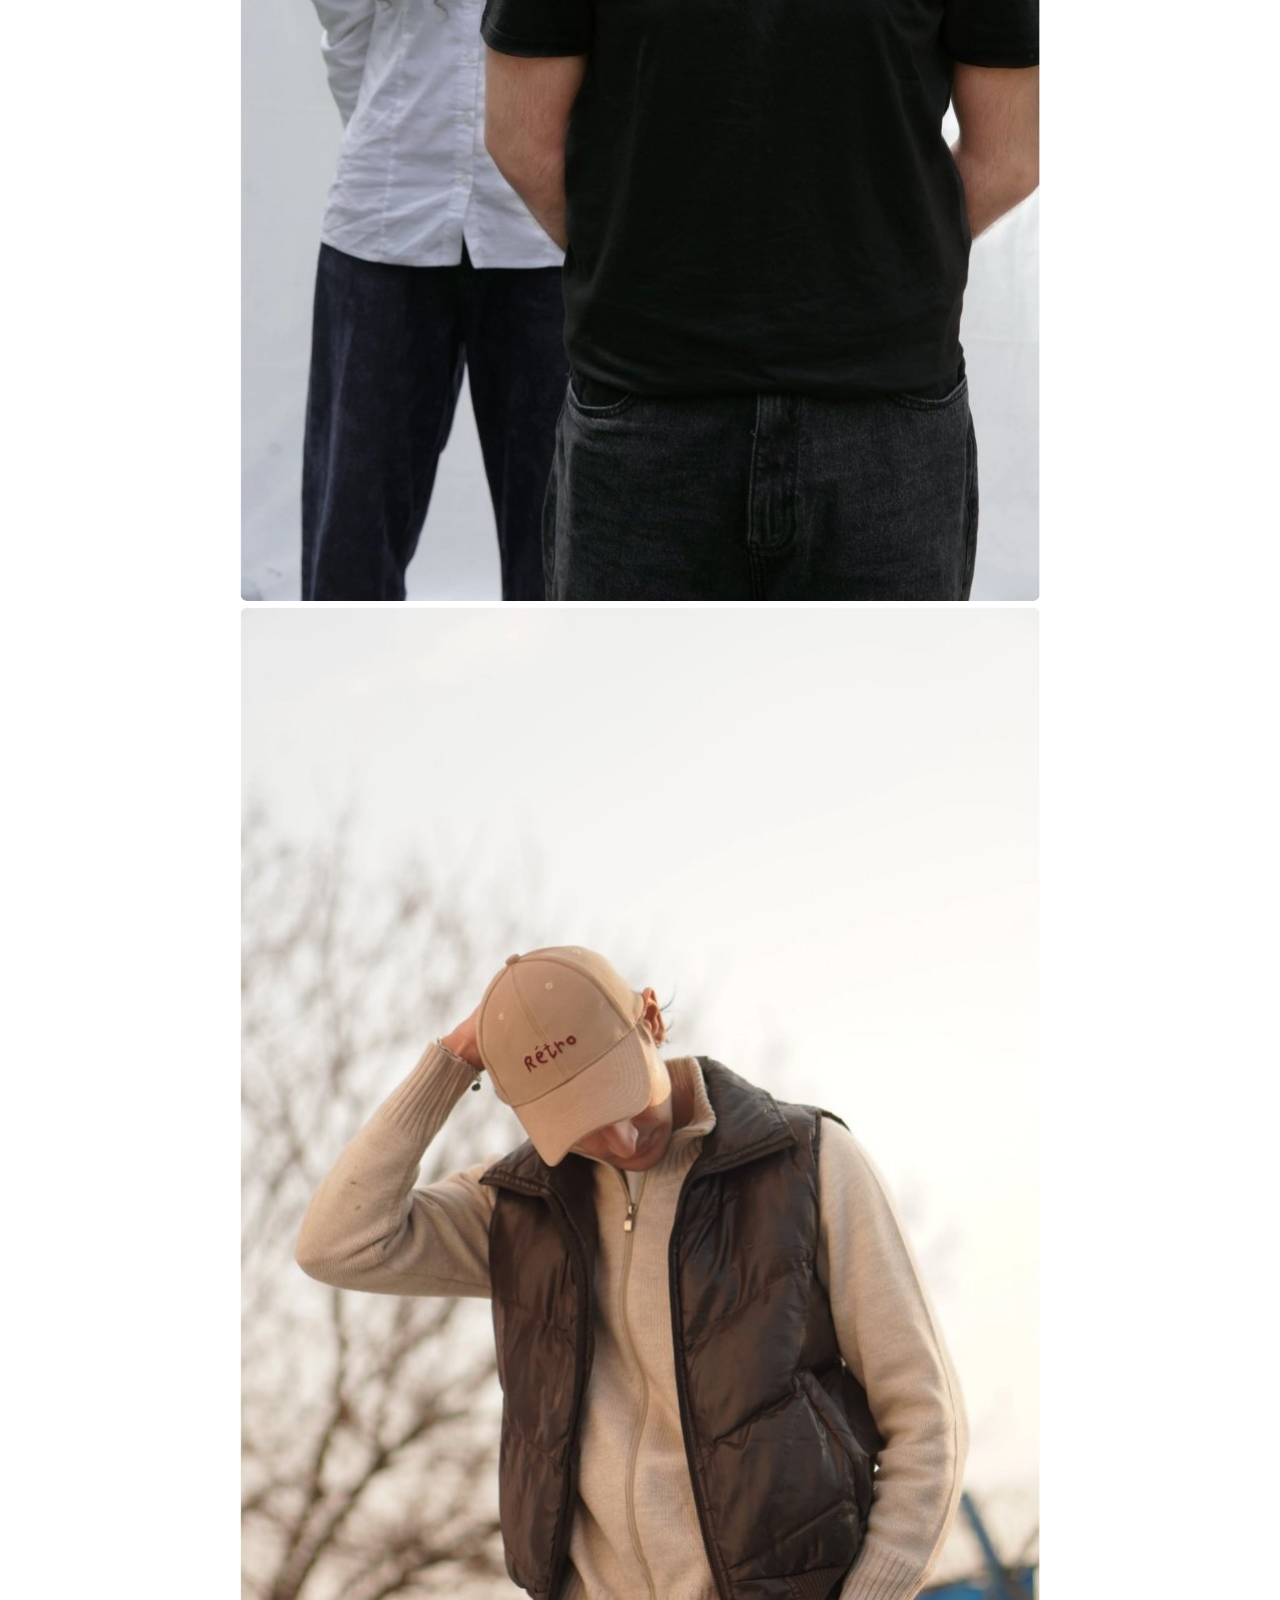
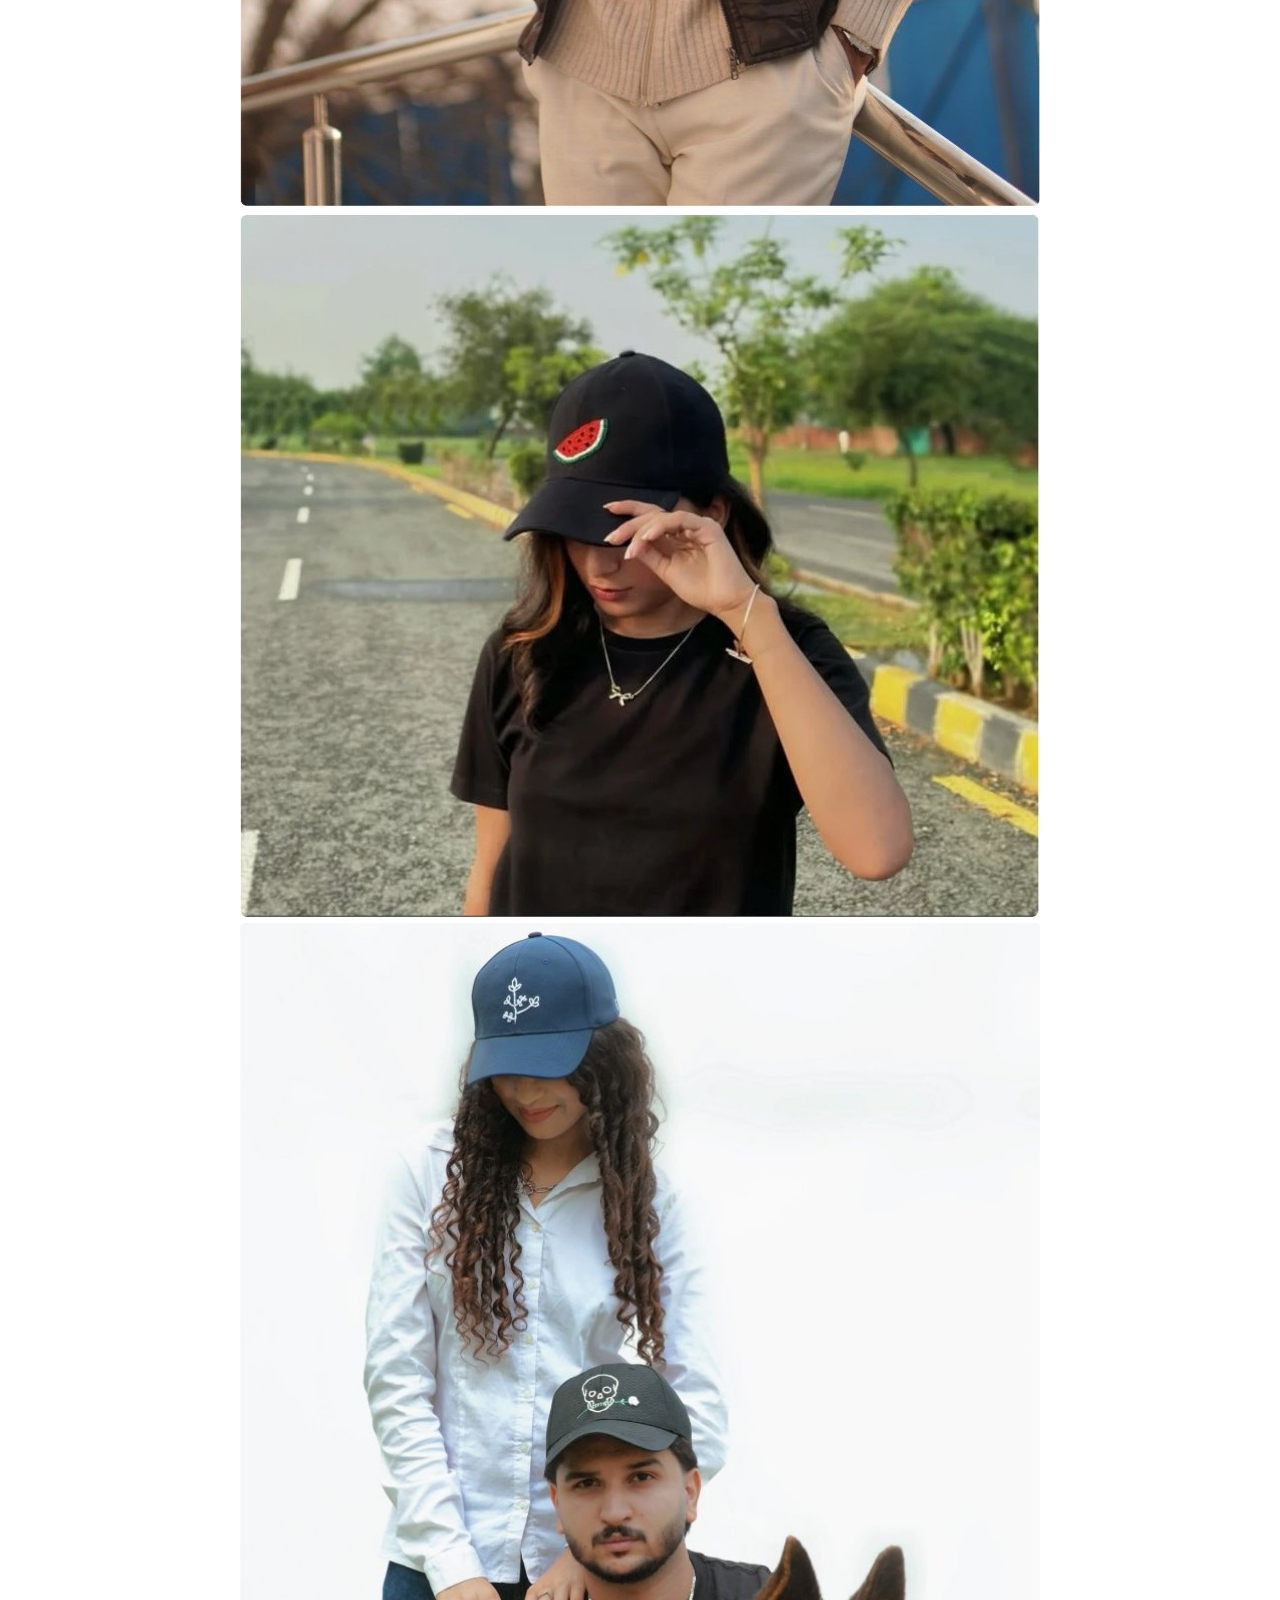
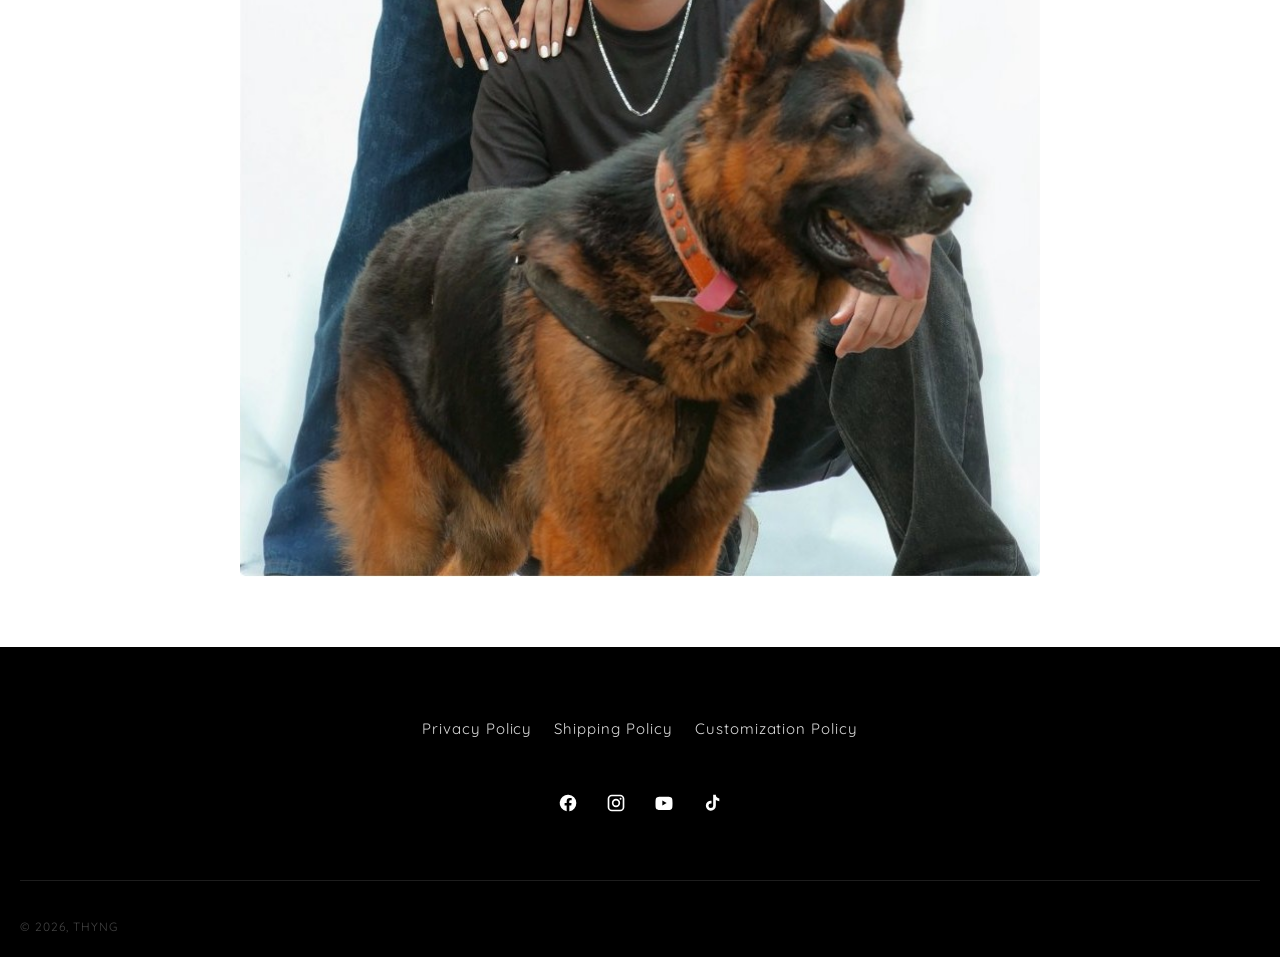
<file: inside.html>
<!doctype html><html lang="en"><head><meta charset="UTF-8"><meta name="viewport" content="width=device-width,initial-scale=1"><title>Spotted in THYNG - THYNG</title><link rel="icon" href="favicon.ico" sizes="any"><link rel="icon" type="image/png" href="assets/favicon.png"><link rel="apple-touch-icon" href="assets/apple-touch-icon.png"><link rel="preconnect" href="https://fonts.googleapis.com"><link rel="preconnect" href="https://fonts.gstatic.com" crossorigin><link href="https://fonts.googleapis.com/css2?family=Quicksand:wght@400;500;600&family=Quattrocento:wght@400;700&family=Quattrocento+Sans:ital,wght@0,400;0,700;1,400&display=swap" rel="stylesheet"><link rel="stylesheet" href="css/style.css"></head><body>
<main class="narrow w gal"><h1>Spotted in THYNG</h1><div class="stackimg tight"><img src="assets/inside/i1.jpg" alt="Spotted in THYNG 1" loading="lazy"><img src="assets/inside/i2.jpg" alt="Spotted in THYNG 2" loading="lazy"><img src="assets/inside/i3.jpg" alt="Spotted in THYNG 3" loading="lazy"><img src="assets/inside/i4.jpg" alt="Spotted in THYNG 4" loading="lazy"><img src="assets/inside/i5.jpg" alt="Spotted in THYNG 5" loading="lazy"><img src="assets/inside/i6.jpg" alt="Spotted in THYNG 6" loading="lazy"></div></main>
<script src="js/main.js"></script><script src="js/footer.js"></script></body></html>
</file>
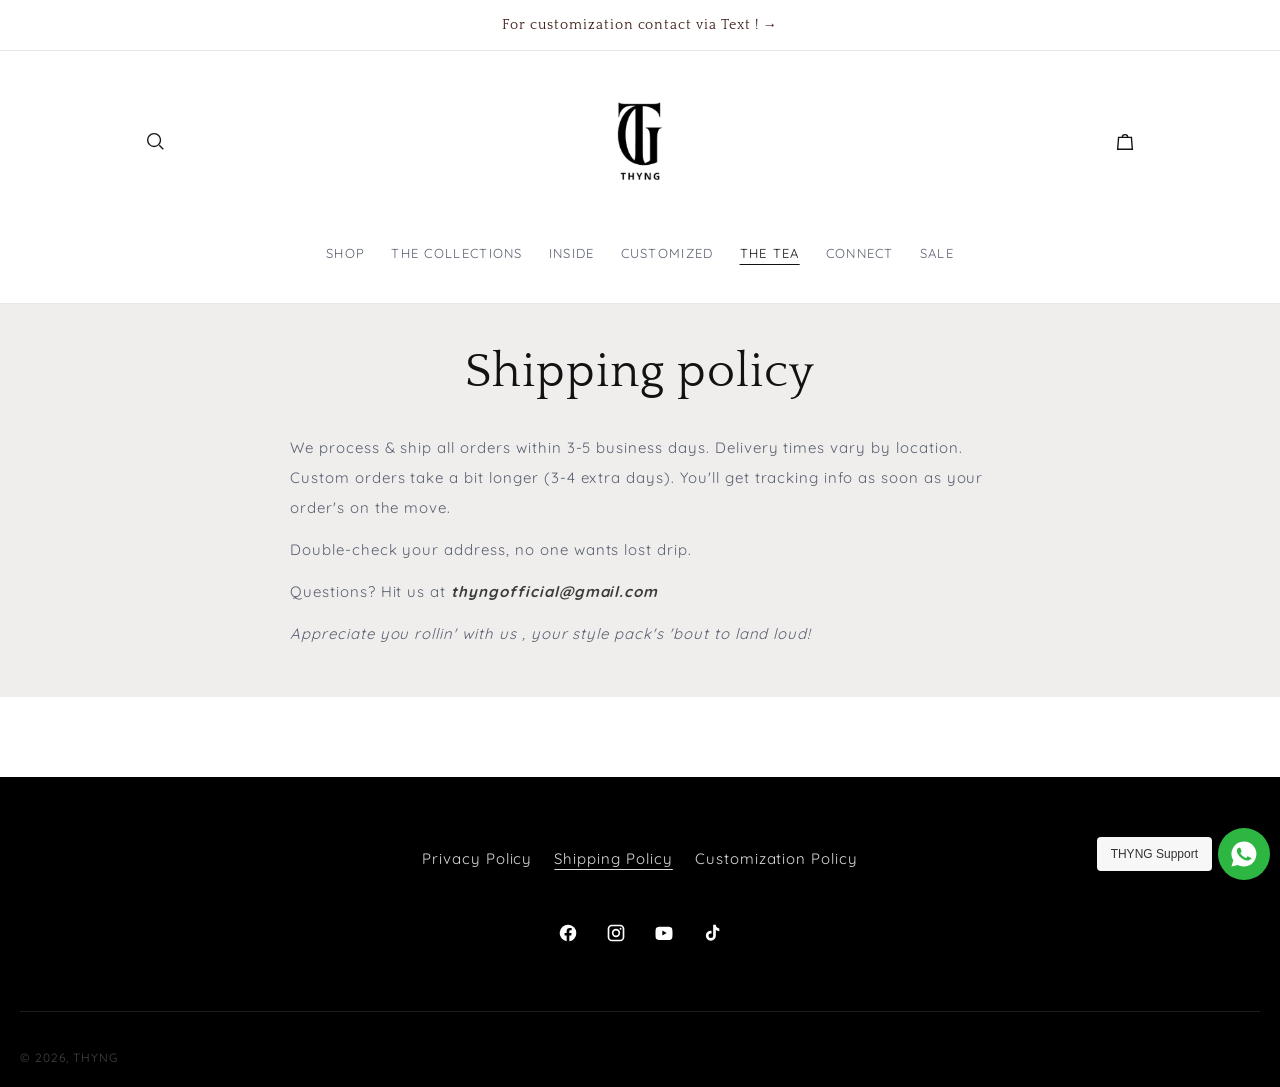
<file: policy.html>
<!doctype html><html lang="en"><head><meta charset="UTF-8"><meta name="viewport" content="width=device-width,initial-scale=1"><title>Policies - THYNG</title><link rel="icon" href="favicon.ico" sizes="any"><link rel="icon" type="image/png" href="assets/favicon.png"><link rel="apple-touch-icon" href="assets/apple-touch-icon.png"><link rel="preconnect" href="https://fonts.googleapis.com"><link rel="preconnect" href="https://fonts.gstatic.com" crossorigin><link href="https://fonts.googleapis.com/css2?family=Quicksand:wght@400;500;600&family=Quattrocento:wght@400;700&family=Quattrocento+Sans:ital,wght@0,400;0,700;1,400&display=swap" rel="stylesheet"><link rel="stylesheet" href="css/style.css"></head><body>
<section class="pol"><div class="pin"><h1 id="pt"></h1><div id="pb"></div></div></section>
<script src="js/main.js"></script><script src="js/footer.js"></script><script>
const P={shipping:["Shipping policy","<p>We process &amp; ship all orders within 3-5 business days. Delivery times vary by location. Custom orders take a bit longer (3-4 extra days). You'll get tracking info as soon as your order's on the move.</p><p>Double-check your address, no one wants lost drip.</p><p>Questions? Hit us at <b><i>thyngofficial@gmail.com</i></b></p><p><i>Appreciate you rollin' with us , your style pack's 'bout to land loud!</i></p>"],
privacy:["Privacy policy","<p>Paste your privacy policy text here (edit policy.html).</p>"],
customization:["Customization policy","<p>Paste your customization policy text here (edit policy.html).</p>"]};
const k=new URLSearchParams(location.search).get("p"),p=P[k]||P.shipping;document.title=p[0]+" - THYNG";pt.textContent=p[0];pb.innerHTML=p[1];
document.querySelectorAll("footer nav a").forEach(a=>{if(a.href.includes("p="+(P[k]?k:"shipping")))a.classList.add("on")});
</script></body></html>
</file>
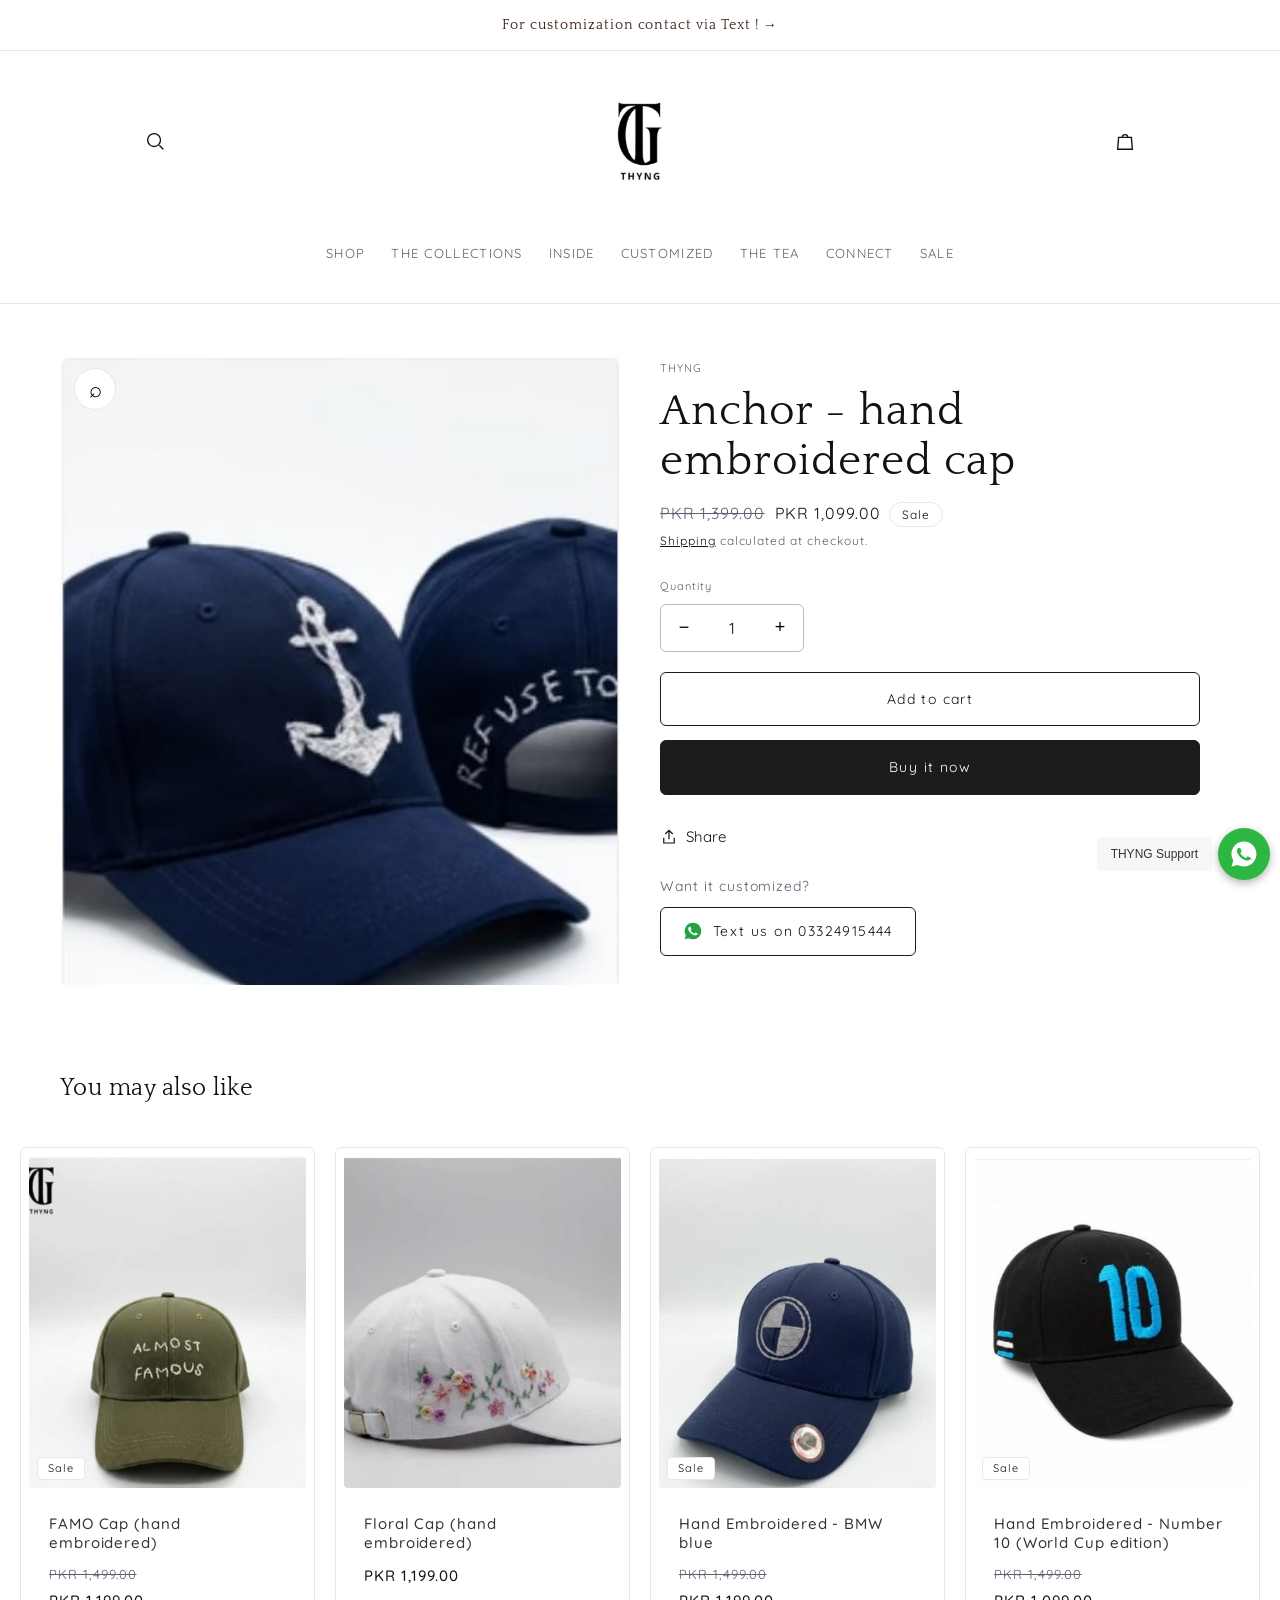
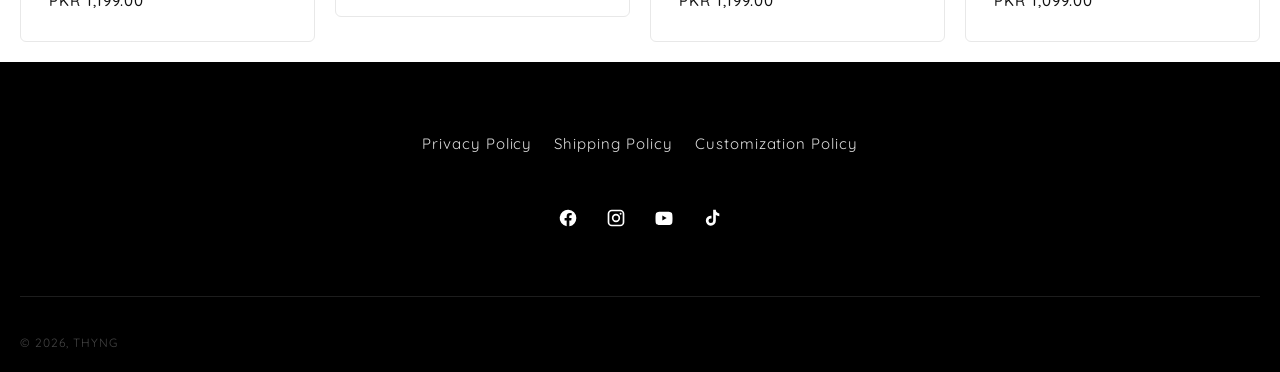
<file: product.html>
<!doctype html><html lang="en"><head><meta charset="UTF-8"><meta name="viewport" content="width=device-width,initial-scale=1"><title>Product - THYNG</title><link rel="icon" href="favicon.ico" sizes="any"><link rel="icon" type="image/png" href="assets/favicon.png"><link rel="apple-touch-icon" href="assets/apple-touch-icon.png"><link rel="preconnect" href="https://fonts.googleapis.com"><link rel="preconnect" href="https://fonts.gstatic.com" crossorigin><link href="https://fonts.googleapis.com/css2?family=Quicksand:wght@400;500;600&family=Quattrocento:wght@400;700&family=Quattrocento+Sans:ital,wght@0,400;0,700;1,400&display=swap" rel="stylesheet"><link rel="stylesheet" href="css/style.css"></head><body>
<section class="feat" id="feat"></section><div class="pagehead"><h2>You may also like</h2></div><section class="grid" id="rel"></section>
<script src="js/main.js"></script>
<script>
PRODUCTS_READY.then(()=>{
 const id=new URLSearchParams(location.search).get("id"),all=PRODUCTS.concat(BUNDLES),p=all.find(x=>x.id===id)||all[0];let q=1,cur=0;
 document.title=p.name+" - THYNG";
 const imgs=[img(p)].concat(p.images||[]);
 const noun={cap:"cap",tee:"tee",shades:"shades",bundle:"set"}[p.type]||"piece";
 const msg=`Hi THYNG! I'd like to get a customized ${noun}. I liked "${p.name}". Here's my idea:\n\n${location.href}`;
 const wa="https://wa.me/923324915444?text="+encodeURIComponent(msg);
 feat.innerHTML=`<div class="pm"><button class="zoom" id="zm" aria-label="View full screen">⌕</button><img id="mainImg" class="clickimg" src="${imgs[0]}" alt="${p.name}">
 ${imgs.length>1?`<div class="thumbs">${imgs.map((s,i)=>`<button class="th${i?"":" on"}" data-i="${i}" aria-label="Image ${i+1}"><img src="${s}" alt=""></button>`).join("")}</div>`:""}</div>
 <div><small>THYNG</small><h1>${p.name}</h1>
 <div class="price">${priceHTML(p)}${p.soldOut?'<span class="badge">Sold out</span>':p.compare?'<span class="badge">Sale</span>':''}</div><div class="ship"><u>Shipping</u> calculated at checkout.</div>
 <small>Quantity</small><br><div class="qty"><button id="m">−</button><span id="q">1</span><button id="pl">+</button></div>
 <div class="stack"><button class="btn ghost block" id="add" ${p.soldOut?"disabled":""}>${p.soldOut?"Sold out":"Add to cart"}</button><button class="btn block" id="buy" ${p.soldOut?"disabled":""}>Buy it now</button></div>
 <div class="moreRow" style="justify-content:flex-start;margin-top:26px"><button class="sharebtn" id="shr">${SHARE_SVG} Share</button></div>
 <div class="cust"><p>Want it customized?</p><a class="btn ghost custbtn" href="${wa}" target="_blank" rel="noopener">${WA_ICON} Text us on 03324915444</a></div></div>`;
 const qe=document.getElementById("q");m.onclick=()=>{q=Math.max(1,q-1);qe.textContent=q};pl.onclick=()=>{q++;qe.textContent=q};
 add.onclick=()=>{Cart.add(p.id,q);add.textContent="Added ✓"};buy.onclick=()=>{Cart.add(p.id,q);location.href="cart.html"};
 shr.onclick=()=>shareProduct(p,shr);
 mainImg.onclick=zm.onclick=()=>openLightbox(imgs,cur);
 document.querySelectorAll(".th").forEach(b=>b.onclick=()=>{cur=+b.dataset.i;mainImg.src=imgs[cur];document.querySelectorAll(".th").forEach(x=>x.classList.toggle("on",x===b))});
 rel.innerHTML=PRODUCTS.filter(x=>x.type===p.type&&x.id!==p.id).slice(0,4).map(cardHTML).join("");
});
</script>
<script src="js/footer.js"></script></body></html>
</file>
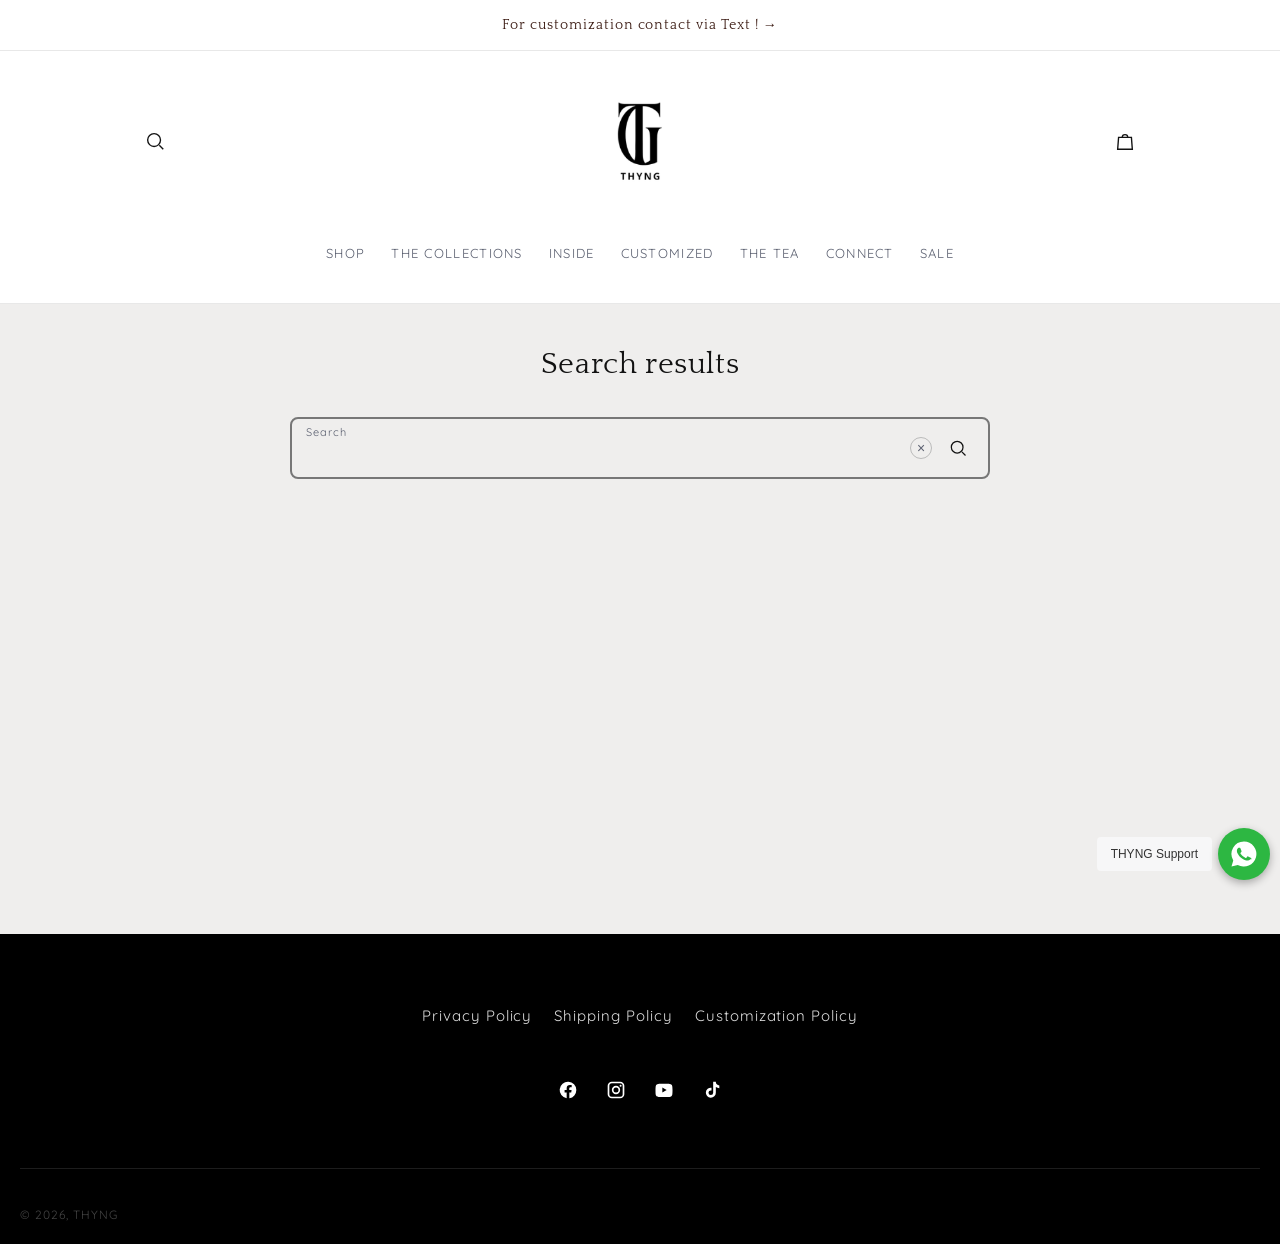
<file: search.html>
<!doctype html><html lang="en"><head><meta charset="UTF-8"><meta name="viewport" content="width=device-width,initial-scale=1"><title>Search - THYNG</title><link rel="icon" href="favicon.ico" sizes="any"><link rel="icon" type="image/png" href="assets/favicon.png"><link rel="apple-touch-icon" href="assets/apple-touch-icon.png"><link rel="preconnect" href="https://fonts.googleapis.com"><link rel="preconnect" href="https://fonts.gstatic.com" crossorigin><link href="https://fonts.googleapis.com/css2?family=Quicksand:wght@400;500;600&family=Quattrocento:wght@400;700&family=Quattrocento+Sans:ital,wght@0,400;0,700;1,400&display=swap" rel="stylesheet"><link rel="stylesheet" href="css/style.css"></head><body>
<section class="srch"><h1>Search results</h1>
<form class="sbox" action="search.html"><div class="sfield"><label for="sq">Search</label><input id="sq" name="q" autocomplete="off"></div>
<button type="button" class="x" id="sx" aria-label="Clear">×</button><button class="go" aria-label="Search"><svg width="20" height="20" viewBox="0 0 24 24" fill="none" stroke="currentColor" stroke-width="1.5"><circle cx="11" cy="11" r="7"/><path d="M21 21l-4.3-4.3"/></svg></button><div class="pdbox" id="pdb" hidden></div></form>
<div id="res" hidden><div class="stools"><div><label>Filter: <select id="av"><option value="">Availability</option><option value="in">In stock</option><option value="out">Out of stock</option></select></label> <label><select id="pr"><option value="">Price</option><option value="0-1200">Under 1,200</option><option value="1200-2000">1,200 - 2,000</option><option value="2000-9999">2,000+</option></select></label></div>
<div><label>Sort by: <select id="so"><option value="">Relevance</option><option value="az">Alphabetically, A-Z</option><option value="lo">Price, low to high</option><option value="hi">Price, high to low</option></select></label> <span id="cnt"></span></div></div>
<div class="grid" id="g"></div></div></section>
<script src="js/main.js"></script>
<script>
const q=(new URLSearchParams(location.search).get("q")||"").trim();sq.value=q;attachPredictive(sq,pdb);
sx.onclick=()=>{sq.value="";pdb.hidden=true;sq.focus()};
PRODUCTS_READY.then(()=>{if(!q)return;res.hidden=false;const base=searchProducts(q);
 function draw(){let l=base.slice();
  if(av.value)l=l.filter(p=>av.value==="out"?p.soldOut:!p.soldOut);
  if(pr.value){const[a,b]=pr.value.split("-").map(Number);l=l.filter(p=>p.price>=a&&p.price<b)}
  if(so.value==="az")l.sort((a,b)=>a.name.localeCompare(b.name));if(so.value==="lo")l.sort((a,b)=>a.price-b.price);if(so.value==="hi")l.sort((a,b)=>b.price-a.price);
  cnt.textContent="  "+l.length+" result"+(l.length==1?"":"s");
  g.innerHTML=l.map(cardHTML).join("")||"<p style='grid-column:1/-1;padding:30px 0;color:var(--mute)'>No results found for “"+esc(q)+"”. Check the spelling or try a different word.</p>";}
 [av,pr,so].forEach(e=>e.onchange=draw);draw();});
</script>
<script src="js/footer.js"></script></body></html>
</file>
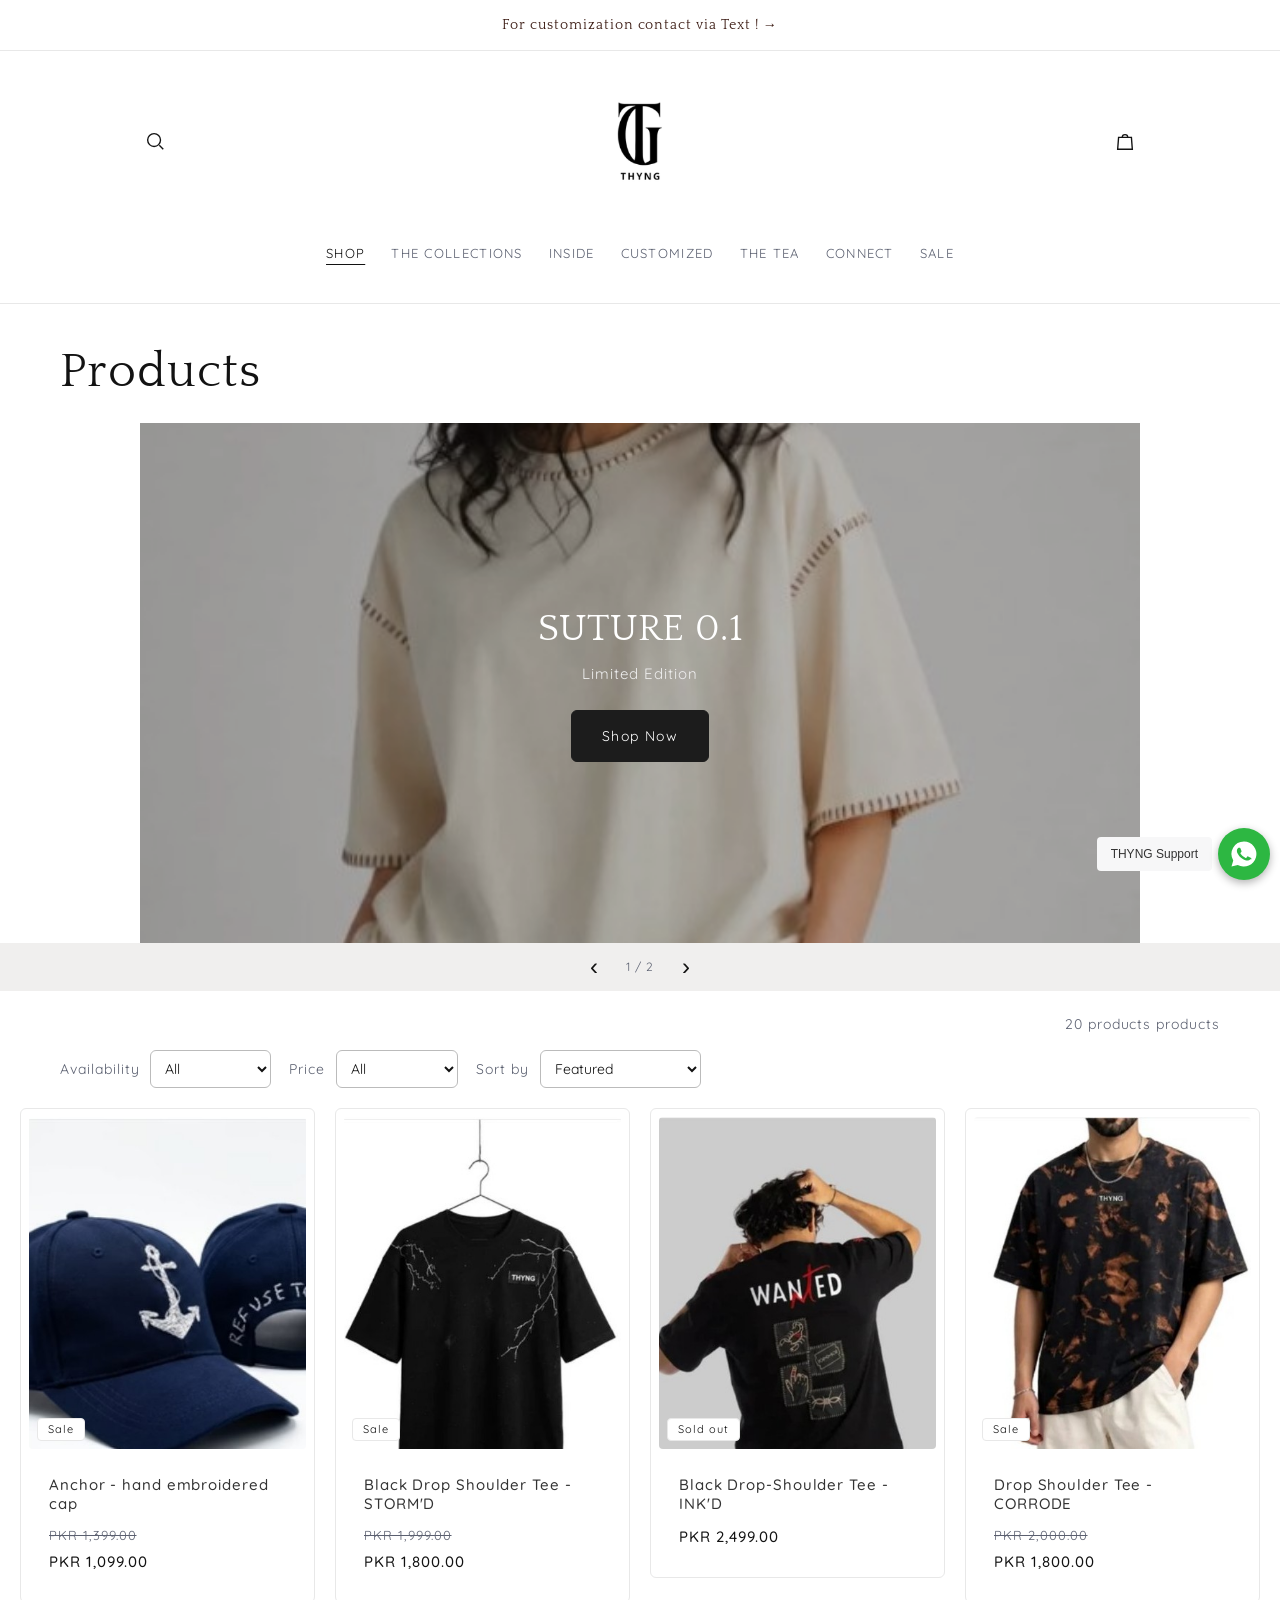
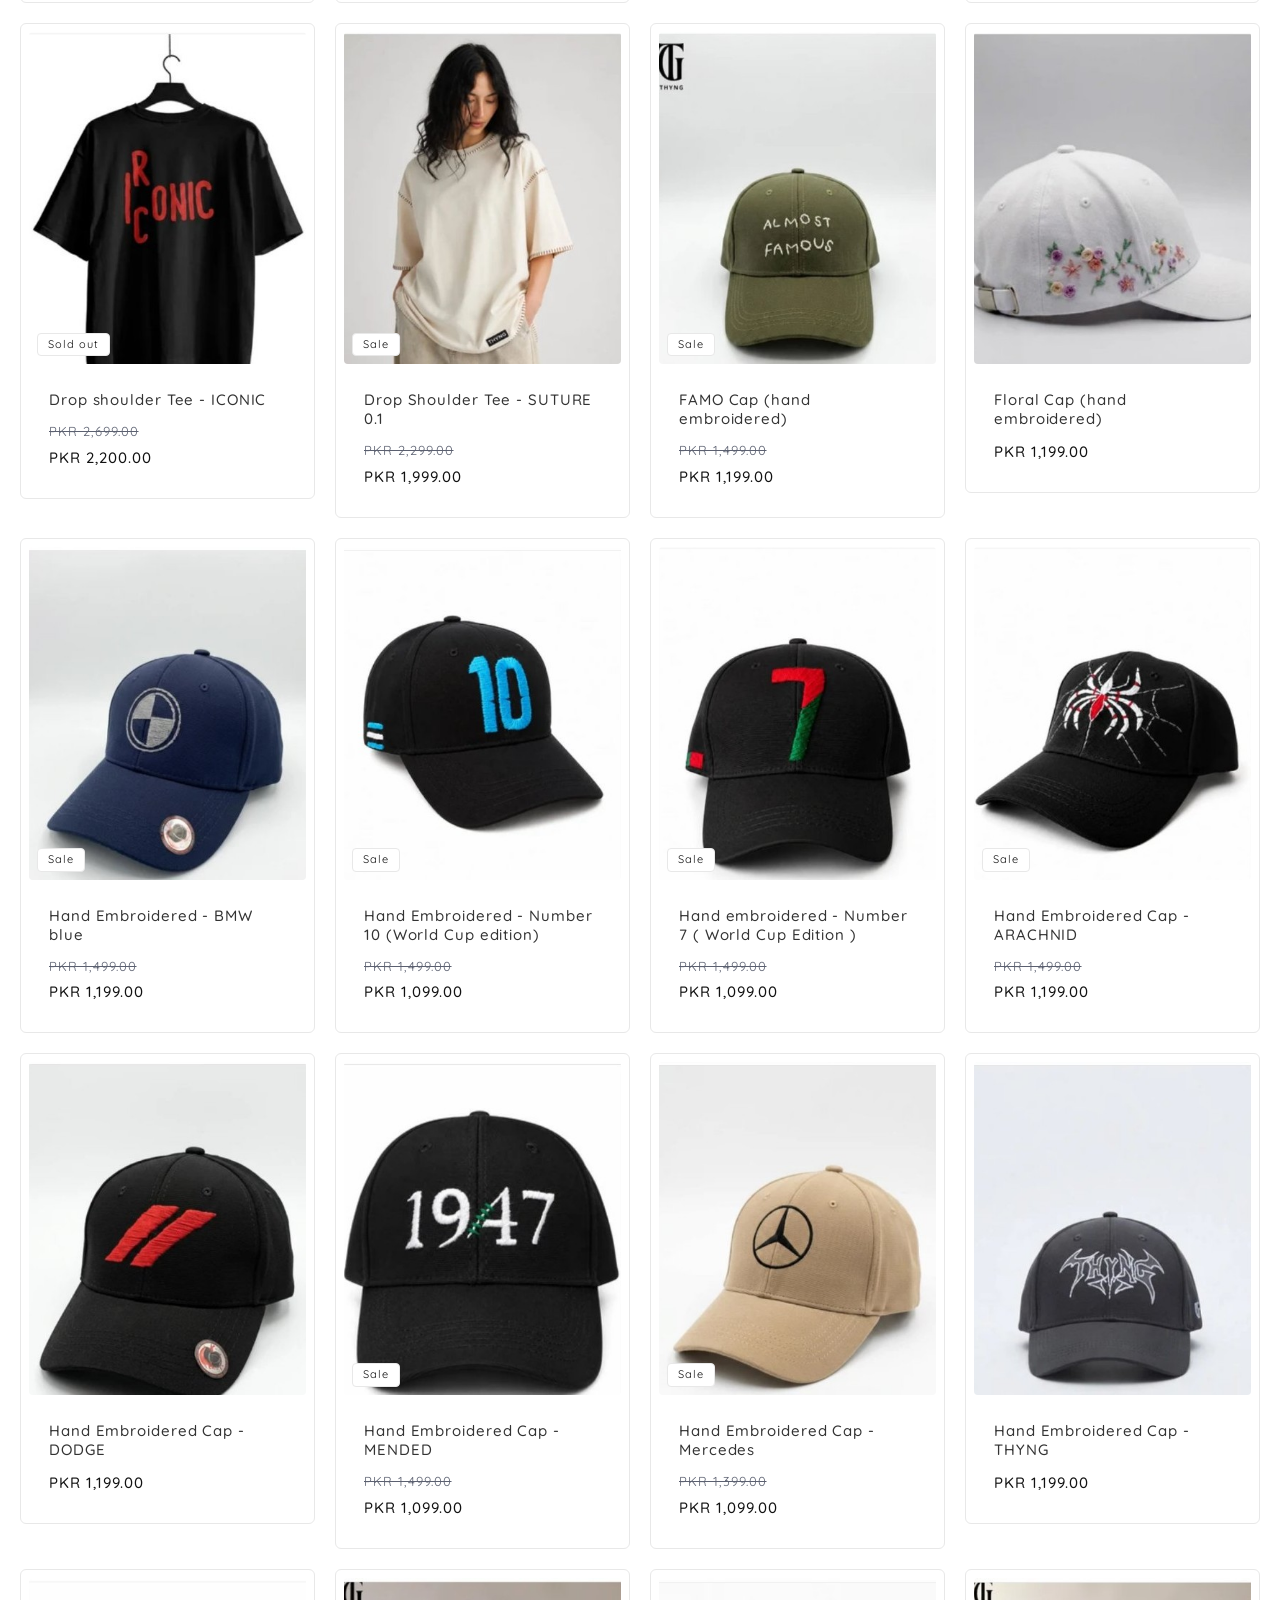
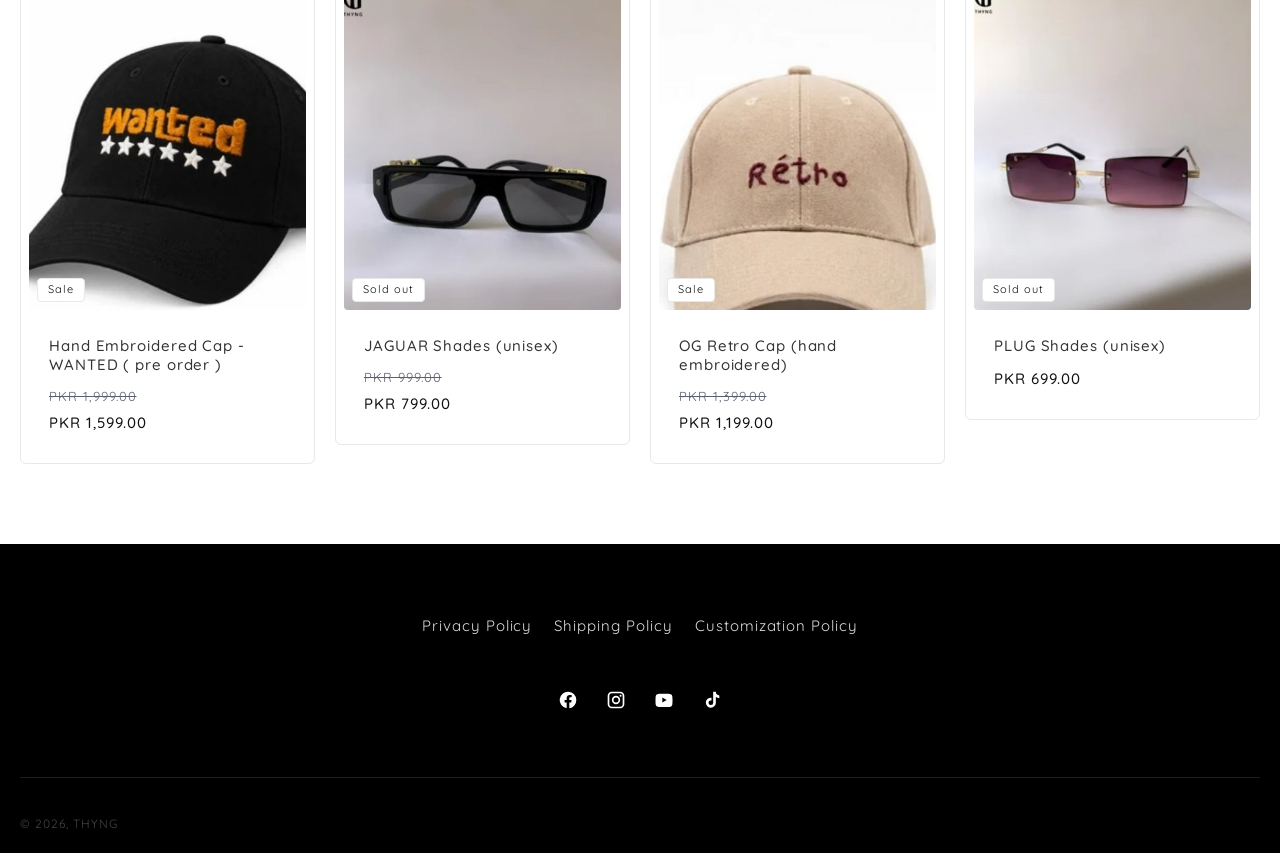
<file: shop.html>
<!doctype html><html lang="en"><head><meta charset="UTF-8"><meta name="viewport" content="width=device-width,initial-scale=1"><title>Products - THYNG</title><link rel="icon" href="favicon.ico" sizes="any"><link rel="icon" type="image/png" href="assets/favicon.png"><link rel="apple-touch-icon" href="assets/apple-touch-icon.png"><link rel="preconnect" href="https://fonts.googleapis.com"><link rel="preconnect" href="https://fonts.gstatic.com" crossorigin><link href="https://fonts.googleapis.com/css2?family=Quicksand:wght@400;500;600&family=Quattrocento:wght@400;700&family=Quattrocento+Sans:ital,wght@0,400;0,700;1,400&display=swap" rel="stylesheet"><link rel="stylesheet" href="css/style.css"></head><body>

<div class="pagehead"><h1 id="ttl">Products</h1></div>
<div class="ss" data-ss="bar"><div class="ss-track">
<div class="ss-slide sslide"><a href="product.html?id=suture"><img src="assets/slide-suture.jpg" alt="SUTURE 0.1"></a><div class="txt"><h2>SUTURE 0.1</h2><span>Limited Edition</span><a class="btn" href="product.html?id=suture">Shop Now</a></div></div>
<div class="ss-slide sslide"><a href="product.html?id=arachnid"><img src="assets/products/arachnid.jpg" alt="ARACHNID cap"></a><div class="txt"><h2>ARACHNID - Most Trending</h2><a class="btn" href="product.html?id=arachnid">SHOP</a></div></div>
</div></div>
<div class="tools"><button class="fs" id="fsBtn" type="button"><svg width="20" height="20" viewBox="0 0 24 24" fill="none" stroke="currentColor" stroke-width="1.5"><path d="M3 7h10M17 7h4M3 17h4M11 17h10"/><circle cx="15" cy="7" r="2"/><circle cx="9" cy="17" r="2"/></svg>Filter and sort</button><span id="cnt"></span></div>
<div class="fspanel" id="fsp"><label>Availability <select id="av"><option value="">All</option><option value="in">In stock</option><option value="out">Out of stock</option></select></label>
<label>Price <select id="pr"><option value="">All</option><option value="0-1200">Under 1,200</option><option value="1200-2000">1,200 - 2,000</option><option value="2000-9999">2,000+</option></select></label>
<label>Sort by <select id="so"><option value="">Featured</option><option value="az">Alphabetically, A-Z</option><option value="lo">Price, low to high</option><option value="hi">Price, high to low</option></select></label></div>
<section class="grid" id="g"></section><div class="pager" id="pg"></div>
<script src="js/main.js"></script>
<script>
PRODUCTS_READY.then(()=>{
 const qs=new URLSearchParams(location.search),c=qs.get("c"),q=(qs.get("q")||"").toLowerCase(),per=20;let page=1;
 let base=PRODUCTS.slice();const col=qs.get("collection");
 if(col){const tg=base.filter(p=>(p.collections||[]).includes(col));if(tg.length)base=tg;ttl.textContent=qs.get("title")||"Products"}
 if(c==="bundles"){base=BUNDLES;ttl.textContent="Bundles save upto 40%"}
 if(c==="sale")base=base.filter(p=>p.compare);if(c==="tees")base=base.filter(p=>p.type==="tee");if(c==="caps")base=base.filter(p=>p.type==="cap");if(c==="shades")base=base.filter(p=>p.type==="shades");if({tees:1,caps:1,shades:1}[c])ttl.textContent=c[0].toUpperCase()+c.slice(1);
 if(q)base=base.filter(p=>p.name.toLowerCase().includes(q)||p.type.includes(q));
 function draw(){let l=base.slice();
  if(av.value)l=l.filter(p=>av.value==="out"?p.soldOut:!p.soldOut);
  if(pr.value){const[a,b]=pr.value.split("-").map(Number);l=l.filter(p=>p.price>=a&&p.price<b)}
  if(so.value==="az")l.sort((a,b)=>a.name.localeCompare(b.name));if(so.value==="lo")l.sort((a,b)=>a.price-b.price);if(so.value==="hi")l.sort((a,b)=>b.price-a.price);
  cnt.textContent=l.length+" product"+(l.length==1?"":"s");
  g.innerHTML=l.slice((page-1)*per,page*per).map(cardHTML).join("")||"<p style='padding:40px'>No products found.</p>";
  const n=Math.ceil(l.length/per);pg.innerHTML=n>1?Array.from({length:n},(_,i)=>`<a href="#" class="${i+1===page?"on":""}" data-p="${i+1}">${i+1}</a>`).join(""):"";}
 [av,pr,so].forEach(e=>e.onchange=()=>{page=1;draw()});
 pg.onclick=e=>{if(e.target.dataset.p){e.preventDefault();page=+e.target.dataset.p;draw();scrollTo(0,0)}};
 fsBtn.onclick=()=>fsp.classList.toggle("open");draw();
});</script>
<script src="js/footer.js"></script></body></html>
</file>
<file: css/style.css>
:root{--ink:#121212;--mute:#5b6070;--line:#e8e8e8;--btn:#1c1c1c;--serif:'Quattrocento',Georgia,serif;--sans:'Quicksand',Arial,sans-serif}
*{box-sizing:border-box}html{scroll-behavior:smooth}
body{margin:0;font-family:var(--sans);color:var(--ink);letter-spacing:.06em;line-height:1.6;background:#fff}
img{max-width:100%;display:block}a{color:inherit}
h1,h2,h3{font-family:var(--serif);font-weight:400;letter-spacing:.02em;line-height:1.15;margin:0}
.wrap{max-width:1200px;margin:0 auto;padding:0 20px}
.announce{font-family:var(--serif);text-align:center;padding:14px 10px;border-bottom:1px solid var(--line);font-size:14px;color:#3a1a12}
.announce a{text-decoration:none}
.site-header{display:grid;grid-template-columns:1fr auto 1fr;align-items:center;padding:28px 20px 34px;border-bottom:1px solid var(--line)}
.site-header .logo img{height:86px;margin:auto}
.icons{display:flex;gap:18px;justify-content:flex-end}.icons a,.icons button,.menu-btn{background:none;border:0;cursor:pointer;padding:4px;color:var(--ink);position:relative;display:flex}
.icons svg,.menu-btn svg{width:22px;height:22px}
.cart-count{position:absolute;top:-4px;right:-6px;background:var(--ink);color:#fff;font-size:10px;border-radius:9px;padding:0 5px;display:none}
.drawer{position:fixed;inset:0 auto 0 0;width:min(78vw,420px);background:#f4f4f4;z-index:60;transform:translateX(-100%);transition:transform .25s;padding:20px 24px}
.drawer.open{transform:none}.drawer a{display:block;padding:14px 0;text-decoration:none;font-size:15px;text-transform:uppercase}
.scrim{position:fixed;inset:0;background:rgba(0,0,0,.45);z-index:55;display:none}.scrim.open{display:block}
.search-panel{display:none;position:fixed;inset:0;background:#fff;z-index:70;padding:90px 40px}.search-panel.open{display:block}
.search-panel form{display:flex;gap:16px;align-items:center;max-width:1100px;margin:auto}
.search-panel input{flex:1;font:inherit;font-size:18px;padding:18px 24px;border:2px solid #666;border-radius:8px;letter-spacing:.06em}
.search-panel button{background:none;border:0;font-size:30px;cursor:pointer}
.hero{container-type:inline-size;position:relative;overflow:hidden;max-height:92vh;aspect-ratio:1208/1631;background:#111}
.hero img{width:100%;height:100%;object-fit:cover}
.hero-btn{position:absolute;left:50.8%;top:50.2%;transform:translate(-50%,-50%);width:47.4cqw;height:15.1cqw;background:#030303;color:#fff;border-radius:6px;display:flex;align-items:center;justify-content:center;font:italic 5.6cqw var(--serif);text-decoration:none;letter-spacing:.01em}
.tagline{text-align:center;padding:56px 20px 40px;color:var(--mute)}
.tagline small{display:block;font-size:13px;margin-bottom:12px}.tagline p{max-width:520px;margin:0 auto 22px;font-size:15px;color:var(--mute)}
.btn{display:inline-block;font:inherit;font-size:14px;letter-spacing:.1em;text-decoration:none;padding:15px 32px;border:1px solid var(--btn);background:var(--btn);color:#fff;border-radius:6px;cursor:pointer;text-align:center}
.btn.ghost{background:none;color:var(--ink)}.btn.block{display:block;width:100%}.btn[disabled]{opacity:.5;cursor:not-allowed}
.feat{display:grid;grid-template-columns:1fr 1fr;gap:40px;padding:50px 20px;max-width:1200px;margin:auto}
.feat .pm img{width:100%;border-radius:6px}.feat small{font-size:11px;color:var(--mute)}
.feat h1{font-size:clamp(30px,4vw,44px);margin:6px 0 14px}.price{font-size:16px}.price s{color:var(--mute);margin-right:10px}
.badge{display:inline-block;border:1px solid var(--line);border-radius:20px;padding:2px 12px;font-size:12px;margin-left:8px;background:#fff}
.ship{font-size:12px;color:var(--mute);margin:4px 0 22px}.ship u{color:var(--ink)}
.qty{display:inline-flex;border:1px solid #bbb;border-radius:6px;margin:6px 0 20px}.qty button{width:46px;height:46px;background:none;border:0;font-size:18px;cursor:pointer}.qty span{width:50px;text-align:center;line-height:46px}
.stack{display:grid;gap:14px;max-width:540px}
.grid{display:grid;grid-template-columns:repeat(2,1fr);gap:20px;padding:20px}
@media(min-width:900px){.grid{grid-template-columns:repeat(4,1fr)}}
.card{border:1px solid var(--line);border-radius:6px;padding:8px 8px 18px;text-decoration:none;display:block;background:#fff}
.card .m{position:relative;aspect-ratio:9/10;overflow:hidden;border-radius:4px}.card img{width:100%;height:100%;object-fit:cover}
.tag{position:absolute;left:8px;bottom:8px;background:#fff;border:1px solid var(--line);border-radius:4px;font-size:11px;padding:2px 10px}
.card h3{font:15px var(--sans);letter-spacing:.06em;margin:14px 8px 4px}.card .price{margin:0 8px;font-size:14px}
.big{padding:70px 20px;max-width:1100px;margin:auto}.big h2{font-size:clamp(48px,8vw,84px);line-height:1.1;margin-left:min(40%,500px)}
.big h2 span{border-bottom:2px solid var(--ink)}.big p{margin:12px 0 0 min(40%,500px);font-size:14px;color:var(--mute)}.big b{color:var(--ink);font-weight:400}
.band{background:#adadad;min-height:340px;display:flex;flex-direction:column;gap:22px;align-items:center;justify-content:center}.band h2{font-size:26px}.band .btn{padding:12px 24px;font-size:13px}
.slidebar{background:#f0efee;text-align:center;padding:8px;font-size:13px;color:var(--mute)}
.news{text-align:center;padding:60px 20px}.news h2{font-size:clamp(30px,5vw,42px)}.news p{color:var(--mute);font-size:14px}
.news form{max-width:360px;margin:20px auto 50px;display:flex;border:1px solid #888;border-radius:6px}.news input{flex:1;border:0;background:none;padding:16px 18px;font:inherit}.news button{border:0;background:none;padding:0 16px;cursor:pointer;font-size:18px}
.about-line{color:var(--mute);font-size:15px}.about-line i{display:block;margin-top:14px}
footer{background:#000;color:#ddd;text-align:center;padding:70px 20px 20px}footer nav{display:flex;gap:22px;justify-content:center;flex-wrap:wrap;font-size:15px}footer nav a{text-decoration:none}
footer .soc{display:flex;gap:28px;justify-content:center;margin:52px 0 60px}footer .soc svg{width:20px;height:20px;fill:#fff}
footer .copy{border-top:1px solid #1d1d1d;padding-top:36px;font-size:12px;color:#444;text-align:left}
.wa{position:fixed;right:10px;bottom:20px;display:flex;align-items:center;gap:6px;z-index:40;text-decoration:none}
.wa span{background:#f7f7f8;color:#333;font:12px Arial,sans-serif;letter-spacing:0;padding:10px 14px;border-radius:4px}
.wa i{width:52px;height:52px;border-radius:50%;background:#2db742;display:grid;place-items:center;box-shadow:0 3px 8px rgba(0,0,0,.3)}.wa svg{width:30px;fill:#fff}
.pagehead{padding:40px 20px 24px;max-width:1200px;margin:auto}.pagehead h1{font-size:clamp(34px,5vw,48px)}
.banner{position:relative;height:clamp(300px,52vw,560px);background:#222 center/cover;display:grid;place-items:center;color:#fff;text-align:center}
.banner:before{content:"";position:absolute;inset:0;background:rgba(0,0,0,.25)}
.banner .box{position:relative;background:#fff;color:var(--ink);padding:26px 40px;border-radius:6px;display:grid;gap:14px;justify-items:center}.banner .box.clear{background:none;color:#fff}.banner h2{font-size:clamp(24px,4vw,34px)}
.banner .box.clear .btn{background:var(--btn)}.banner .box .btn{padding:10px 26px;font-size:13px}
.tools{display:flex;justify-content:space-between;flex-wrap:wrap;gap:12px;max-width:1200px;margin:auto;padding:22px 20px 0;font-size:14px;color:var(--mute)}
.tools select{font:inherit;border:0;background:none;color:var(--ink);letter-spacing:.04em}.tools label{margin-right:14px}
.pager{display:flex;gap:18px;justify-content:center;padding:30px}.pager a{text-decoration:none;padding-bottom:2px}.pager a.on{border-bottom:1px solid}
.cart-empty{text-align:center;padding:70px 20px 10px}.cart-empty h1{font-size:clamp(38px,6vw,52px);margin-bottom:22px}.cart-empty h2{font-size:30px;margin:60px 0 10px}
.ci{display:grid;grid-template-columns:90px 1fr auto;gap:18px;align-items:center;padding:18px 0;border-bottom:1px solid var(--line)}.ci img{border-radius:4px}
.ci a{font-size:13px;color:var(--mute);cursor:pointer}.total{text-align:right;padding:24px 0;font-size:18px}
.contact{max-width:1000px;margin:auto;padding:60px 20px}.contact h1{font-size:clamp(48px,8vw,64px);margin-bottom:46px}.contact p{margin:0 0 20px;color:var(--mute)}.contact img{border-radius:8px;margin-top:50px;width:100%}
.prose{max-width:760px;margin:auto;padding:60px 20px}.prose h2{margin:34px 0 10px}.prose p{color:var(--mute)}
@media(max-width:700px){.feat{grid-template-columns:1fr}.site-header .logo img{height:70px}}

/* ---- v2: match original (mobile-first fixes) ---- */
.hero-btn{background:transparent}
@media(min-width:750px){.hero-btn{background:#030303}}
@media(max-width:749px){
 .hero-btn{display:none}
 .site-header{padding:58px 18px 58px}.site-header .logo img{height:62px}.icons .acct{display:none}
 .tagline{padding:44px 24px 40px}
 .feat{display:block;padding:20px 15px 0}.feat .pm{position:relative;margin-bottom:34px}.feat .pm img{border-radius:0}
 .feat h1{font-size:33px;margin:6px 0 16px}
 .big{padding:60px 15px 40px}.big-img{margin-bottom:46px}.big h2{font-size:60px;margin-left:12%}.big p{margin-left:12%}
 .band img{margin-bottom:34px}
 footer nav{flex-direction:column;align-items:flex-start;gap:18px;padding-left:10%}
 footer .copy{text-align:center}
}
.zoom{position:absolute;top:14px;left:14px;width:42px;height:42px;border:1px solid var(--line);border-radius:50%;background:#fff;display:grid;place-items:center;font-size:22px;z-index:2}
.moreRow{display:flex;justify-content:space-between;align-items:center;margin-top:46px;font-size:15px}.moreRow a{text-decoration:none;color:var(--mute)}
.big-img{width:100%;border-radius:6px}
.big{max-width:1200px}
.card{padding:8px 8px 28px}.card .m{aspect-ratio:5/6}
.card h3{font-weight:500;margin:26px 20px 12px;color:#333}
.card .price{margin:0 20px;font-size:15px}.card .price s{display:block;color:var(--mute);font-size:13px;margin:0 0 4px}.card .price b{font-weight:500}
.band{background:#fff;display:block;min-height:0;text-align:center;padding:0 0 40px}.band img{width:100%;max-height:70vh;object-fit:cover}.band h2{margin-bottom:22px}
.slidebar{display:flex;gap:20px;justify-content:center;align-items:center;padding:10px;background:#f0efee}
.slidebar span{font-size:22px;color:var(--ink);line-height:1}.dot{width:9px;height:9px;border-radius:50%;border:1px solid #777;display:block}.dot.on{background:#1c1c1c;border-color:#1c1c1c}
.grid{align-items:start}
.news form{max-width:none;margin:20px 6px 50px}
@media(min-width:750px){.news form{max-width:360px;margin:20px auto 50px}.big{display:grid;grid-template-columns:1fr 1fr;gap:40px;align-items:center}.big-img{grid-row:1/4}.big h2,.big p{margin-left:0}}

/* ---- v3: slideshows, shop banner, filter bar, card sizing ---- */
.ss{overflow:hidden}.ss-track{display:flex;transition:transform .5s ease}.ss-slide{flex:0 0 100%;min-width:0;display:block;text-decoration:none;color:inherit}
@media(prefers-reduced-motion:reduce){.ss-track{transition:none}}
.hero-btn.t{display:flex!important;background:transparent!important}
.slidebar .sb{background:none;border:0;cursor:pointer;font-size:24px;line-height:1;color:var(--ink);padding:2px 8px}
.slidebar .cnt{font-size:12px;color:var(--mute)}.slidebar .pause{font-size:11px;margin-left:34px;padding-left:34px;border-left:1px solid #dcdcdc}
.sslide{position:relative}.sslide img{width:100%;aspect-ratio:575/498;object-fit:cover}
.sslide .txt{text-align:center;padding:34px 20px 30px;display:grid;gap:10px;justify-items:center}
.sslide h2{font-size:clamp(30px,8vw,38px)}.sslide span{color:var(--mute);font-size:15px}.sslide .btn{margin-top:14px;padding:14px 30px;font-size:14px}
@media(min-width:750px){.sslide img{aspect-ratio:auto;height:520px}.sslide .txt{position:absolute;inset:0;align-content:center;background:rgba(0,0,0,.28);color:#fff}.sslide span{color:#eee}}
.tools{align-items:center}.tools #cnt:after{content:" products"}
.fs{display:flex;gap:10px;align-items:center;background:none;border:0;font:inherit;font-size:15px;cursor:pointer;color:var(--mute);padding:0}
.fspanel{display:none;max-width:1200px;margin:auto;padding:14px 20px 0;gap:18px;flex-wrap:wrap;font-size:14px;color:var(--mute)}.fspanel.open{display:flex}
.fspanel select{font:inherit;border:1px solid #bbb;border-radius:6px;padding:8px 10px;background:#fff;color:var(--ink);margin-left:6px}
@media(min-width:900px){.fs{display:none}.fspanel{display:flex}.tools{justify-content:flex-end}}
@media(max-width:749px){.grid{gap:10px;padding:15px}.card h3{font-size:13px;margin:22px 12px 10px}.card .price{margin:0 12px}.card .price b{font-size:14px}.card .price s{font-size:12px}.pagehead{padding:30px 15px 20px}.tools{padding:20px 15px 0}}

/* ---- v4: desktop header nav + Collections page ---- */
.hl{display:flex;gap:6px;align-items:center}.dsearch,.dnav{display:none}
.dnav a{text-decoration:none;font-size:13px;letter-spacing:.1em;text-transform:uppercase;color:var(--mute);padding-bottom:3px}.dnav a.on{color:var(--ink);text-decoration:underline;text-underline-offset:6px}
@media(min-width:990px){
 .site-header{padding:44px max(20px,calc((100% - 1000px)/2)) 36px}.site-header .logo img{height:92px}
 .hl .menu-btn,.icons .msearch{display:none}.hl .dsearch{display:flex}
 .dnav{display:flex;grid-column:1/-1;justify-content:center;gap:26px;margin-top:56px}
}
.colls{max-width:1000px;margin:auto;padding:0 15px 20px}
.ch{display:flex;justify-content:space-between;align-items:center;padding:36px 0 26px}.ch h1{font-size:clamp(34px,5vw,48px)}.ch .va{font-size:15px;color:var(--mute)}
.cgrid{display:flex;gap:10px;overflow-x:auto;scroll-snap-type:x mandatory;scrollbar-width:none;margin:0 -15px;padding:0 15px;scroll-padding-left:15px}.cgrid::-webkit-scrollbar{display:none}
.cc{flex:0 0 calc(100% - 40px);scroll-snap-align:start;border:1px solid var(--line);border-radius:6px;text-decoration:none;background:#fff;overflow:hidden;display:block}
.cc img{width:100%;aspect-ratio:1;object-fit:cover}.cc h3{font-size:20px;margin:0;padding:26px 30px 32px}
.cctl{display:flex;justify-content:center;align-items:center;gap:22px;padding:22px 0 10px;font-size:12px;color:var(--mute)}.cctl button{background:none;border:0;font-size:22px;cursor:pointer;color:var(--ink)}
.vall{display:none}
@media(min-width:750px){.cgrid{display:grid;grid-template-columns:repeat(4,1fr);gap:20px;overflow:visible;margin:0;padding:0}.cc{flex:none}.cc h3{padding:26px 20px 28px}.cctl,.ch .va{display:none}.vall{display:block;text-align:center;margin:20px 0 60px}}
.slidebar .pause{display:none}

/* ---- v5: desktop fixes, no hero box, link tweaks ---- */
.pm{position:relative}
.sBtn{background:none;border:0;cursor:pointer;padding:4px;color:var(--ink);display:flex}.sBtn svg{width:22px;height:22px}
.hero-btn{background:transparent!important;width:auto;height:auto;font-size:clamp(34px,5.6cqw,72px);text-shadow:0 2px 14px rgba(0,0,0,.55);white-space:nowrap}
.bl{display:block}.big h2 a{text-decoration:underline;text-decoration-thickness:1px;text-underline-offset:8px}
.sslide>a{display:block}
@media(min-width:750px){
 .hero{aspect-ratio:auto;height:min(78vh,700px)}.hero img{object-position:center 38%}
 .hero-btn{display:flex}
 .band img{max-width:900px;margin:0 auto 34px;border-radius:6px;max-height:none}
 .sslide{padding:0 max(20px,calc((100% - 1000px)/2))}.sslide .txt{inset:0 max(20px,calc((100% - 1000px)/2))}
}
@media(max-width:749px){.hero-btn{display:none}.hero-btn.t{display:flex}}

/* ---- v6: Customized / Inside / policy pages ---- */
.narrow{max-width:760px;margin:0 auto;padding:40px 20px 70px}.narrow.w{max-width:840px}
.gal h1{font-size:clamp(30px,5vw,42px);margin-bottom:22px}.gal p{font-size:13px;color:var(--mute);line-height:1.9;margin:0 0 12px}
.stackimg{display:grid;gap:10px;margin-top:20px}.stackimg.tight{gap:6px;margin-top:0}.stackimg img{width:100%;height:auto}.tight img{border-radius:4px}
.pol{background:#efeeed;padding:40px 20px 36px;margin-bottom:80px}.pin{max-width:700px;margin:auto}.pol h1{text-align:center;font-size:clamp(34px,5vw,48px);margin-bottom:34px}
.pol p{color:var(--mute);font-size:15px;line-height:2;margin:0 0 12px}.pol b{color:#3b3b3b}
footer nav a.on{text-decoration:underline;text-underline-offset:5px}

/* ---- v7: search ---- */
.srch{background:#efeeed;padding:44px 20px 90px;min-height:70vh}.srch h1{text-align:center;font-size:30px;margin:0 0 34px}
.sbox{position:relative;max-width:700px;margin:0 auto 34px}
.sfield{border:2px solid #777;border-radius:8px;padding:6px 110px 8px 14px}.sfield label{display:block;font-size:11px;color:var(--mute);line-height:1.3}
.sfield input{border:0;background:none;width:100%;font:inherit;font-size:16px;outline:0;padding:2px 0;letter-spacing:.04em}
.sbox .x,.sbox .go{position:absolute;top:50%;transform:translateY(-50%);background:none;border:0;cursor:pointer;color:var(--ink)}
.sbox .x{right:58px;width:22px;height:22px;border-radius:50%;border:1px solid #bbb;font-size:14px;line-height:1;padding:0;color:var(--mute)}.sbox .go{right:16px;display:flex}
.pdbox{position:absolute;left:0;right:0;top:100%;z-index:30;background:#efeeed;border:1px solid #888;border-top:0;border-radius:0 0 8px 8px;box-shadow:0 10px 24px rgba(0,0,0,.14);padding:12px 18px 0;text-align:left;max-height:80vh;overflow:auto}
.pdbox[hidden]{display:none}
.pd{display:grid;gap:22px}.pd.two{grid-template-columns:1fr 1.7fr}@media(max-width:700px){.pd.two{grid-template-columns:1fr}}
.pd h4{font:500 11px var(--sans);letter-spacing:.1em;text-transform:uppercase;color:var(--mute);margin:6px 0 10px;border-bottom:1px solid #d6d5d2;padding-bottom:8px}
.pdl a{display:block;padding:8px 0;text-decoration:none;color:var(--mute);font:15px var(--serif)}
.pdi{display:flex;gap:12px;align-items:center;padding:7px 0;text-decoration:none}.pdi img{width:38px;height:48px;object-fit:cover;border-radius:2px;background:#fff}
.pdi b{display:block;font:400 14px var(--serif);color:#444}.pdi small{font-size:12px;color:var(--mute)}.pdi s{margin-right:8px}.pdn{font-size:14px;color:var(--mute);padding:8px 0}
.pdf{display:flex;justify-content:space-between;padding:14px 0;border-top:1px solid #d6d5d2;margin-top:8px;text-decoration:none;font-size:13px}
.search-panel form{position:relative}.search-panel .pdbox{right:50px;top:calc(100% + 4px);border:1px solid #888;border-radius:8px}
.stools{max-width:1000px;margin:0 auto 20px;display:flex;justify-content:space-between;flex-wrap:wrap;gap:12px;font-size:13px;color:var(--mute)}
.stools select{font:inherit;border:0;background:none;color:var(--ink);letter-spacing:.04em}
.srch #res{max-width:1000px;margin:auto}.srch .grid{padding:0}

/* ---- v8: lightbox, share, customization button ---- */
.zoom{cursor:pointer;padding:0;font-family:inherit}.clickimg{cursor:zoom-in}
.thumbs{display:flex;gap:8px;margin-top:10px;overflow-x:auto}.th{flex:0 0 66px;padding:0;background:none;border:2px solid transparent;border-radius:6px;cursor:pointer}.th.on{border-color:var(--ink)}
.feat .pm .th img{width:100%;aspect-ratio:1;object-fit:cover;border-radius:4px;display:block}
.lb{position:fixed;inset:0;z-index:100;background:rgba(0,0,0,.95);display:flex;align-items:center;justify-content:center}
.lb-img{max-width:100%;max-height:100%;object-fit:contain;user-select:none;-webkit-user-drag:none}
.lb-back{position:absolute;top:max(14px,env(safe-area-inset-top));left:14px;z-index:2;background:rgba(255,255,255,.14);color:#fff;border:1px solid rgba(255,255,255,.3);border-radius:20px;padding:6px 14px;font:inherit;font-size:13px;cursor:pointer}
.lb-count{position:absolute;top:max(20px,env(safe-area-inset-top));left:50%;transform:translateX(-50%);color:#ddd;font-size:13px}
.lb-nav{position:absolute;top:50%;transform:translateY(-50%);width:46px;height:46px;border-radius:50%;border:0;background:rgba(255,255,255,.14);color:#fff;font-size:28px;line-height:1;cursor:pointer;z-index:2}.lb-nav.prev{left:14px}.lb-nav.next{right:14px}
.sharebtn{background:none;border:0;font:inherit;font-size:15px;cursor:pointer;display:inline-flex;gap:8px;align-items:center;color:var(--ink);padding:4px 0}
.moreRow{position:relative}
.shmenu{position:absolute;left:0;top:calc(100% + 6px);z-index:50;min-width:190px;background:#fff;border:1px solid var(--line);border-radius:8px;box-shadow:0 8px 24px rgba(0,0,0,.15);padding:6px}
.shmenu a,.shmenu button{display:block;width:100%;text-align:left;background:none;border:0;padding:10px 12px;font:inherit;font-size:14px;color:var(--ink);text-decoration:none;cursor:pointer;border-radius:6px}.shmenu a:hover,.shmenu button:hover{background:#f4f4f4}
.cust{margin-top:22px;font-size:14px;color:var(--mute)}.cust p{margin:0}
.custbtn{display:inline-flex;gap:10px;align-items:center;margin-top:10px;padding:12px 22px;font-size:14px}.custbtn svg{width:20px;height:20px;fill:#25a244;flex:none}
</file>
